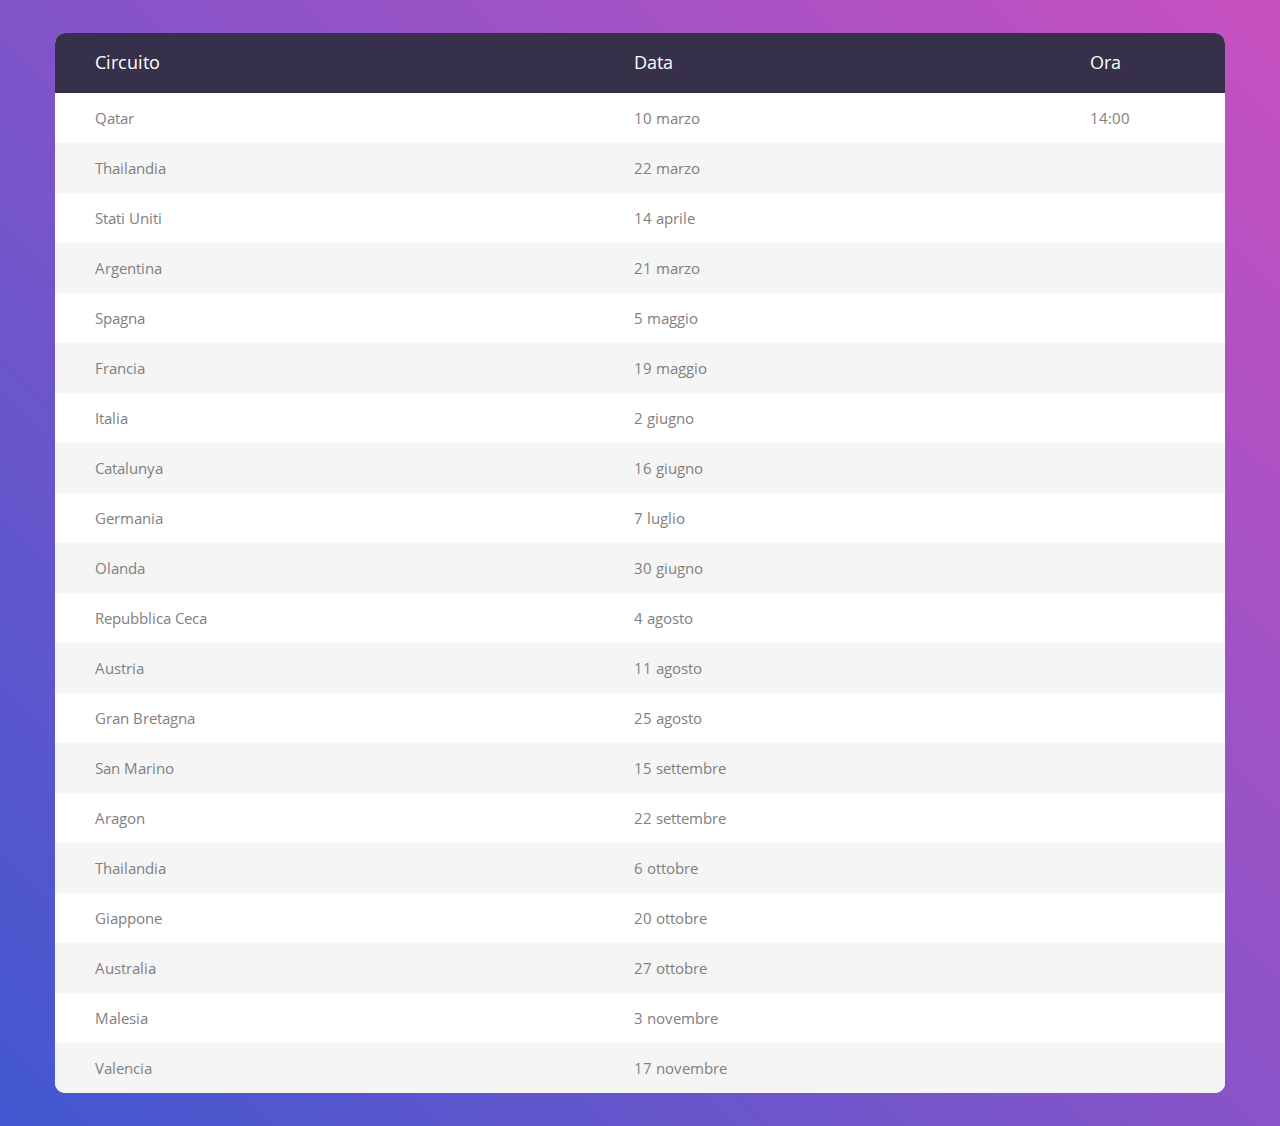
<file: therealmotogp website/tabella_responsive/index.html>
<!DOCTYPE html>
<html lang="it">
<head>
	<title>Therealmotogp || Calendario</title>
	<meta charset="UTF-8">
	<meta name="viewport" content="width=device-width, initial-scale=1">
<!--===============================================================================================-->
	<link rel="stylesheet" type="text/css" href="vendor/bootstrap/css/bootstrap.min.css">
<!--===============================================================================================-->
	<link rel="stylesheet" type="text/css" href="fonts/font-awesome-4.7.0/css/font-awesome.min.css">
<!--===============================================================================================-->
	<link rel="stylesheet" type="text/css" href="vendor/animate/animate.css">
<!--===============================================================================================-->
	<link rel="stylesheet" type="text/css" href="vendor/select2/select2.min.css">
<!--===============================================================================================-->
	<link rel="stylesheet" type="text/css" href="vendor/perfect-scrollbar/perfect-scrollbar.css">
<!--===============================================================================================-->
	<link rel="stylesheet" type="text/css" href="css/util.css">
	<link rel="stylesheet" type="text/css" href="css/main.css">
<!--===============================================================================================-->


<link rel="stylesheet" href="https://www.w3schools.com/w3css/4/w3.css">
<link rel="stylesheet" href="https://www.w3schools.com/lib/w3-theme-black.css">
<link rel="stylesheet" href="https://fonts.googleapis.com/css?family=Roboto">
<link rel="stylesheet" href="https://cdnjs.cloudflare.com/ajax/libs/font-awesome/4.7.0/css/font-awesome.min.css">

</head>
<body>


	<div class="limiter">

		<div class="container-table100">
			<div class="wrap-table100">
				<div class="table100">
					<table>
						<thead>
							<tr class="table100-head">
								<th class="column1">Circuito</th>
								<th class="column2">Data</th>
								<th class="column3">Ora</th>

							</tr>
						</thead>
						<tbody>
								<tr>
									<td class="column1">Qatar</td>
									<td class="column2">10 marzo</td>
									<td class="column3"> <time>14:00</time> </td>
								</tr>
								<tr>
									<td class="column1">Thailandia</td>
									<td class="column2">22 marzo</td>
									<td class="column3"> <time></time> </td>
								</tr>
								<tr>
									<td class="column1">Stati Uniti	</td>
									<td class="column2">14 aprile</td>
									<td class="column3"> <time></time> </td>
								</tr>
								<tr>
									<td class="column1">Argentina</td>
									<td class="column2">21 marzo</td>
									<td class="column3"> <time></time> </td>
								</tr>

								<tr>
									<td class="column1">Spagna</td>
									<td class="column2">5 maggio</td>
									<td class="column3"> <time></time> </td>
								</tr>
								<tr>
									<td class="column1">Francia</td>
									<td class="column2">19 maggio</td>
									<td class="column3"> <time></time> </td>
								</tr>
								<tr>
									<td class="column1">Italia</td>
									<td class="column2">2 giugno</td>
									<td class="column3"> <time></time> </td>
								</tr>
								<tr>
									<td class="column1">Catalunya</td>
									<td class="column2">16 giugno</td>
									<td class="column3"> <time></time> </td>
								</tr>
								<tr>
									<td class="column1">Germania</td>
									<td class="column2">7 luglio</td>
									<td class="column3"> <time></time> </td>
								</tr>
								<tr>
									<td class="column1">Olanda</td>
									<td class="column2">30 giugno</td>
									<td class="column3"> <time></time> </td>
								</tr>
								<tr>
									<td class="column1">Repubblica Ceca</td>
									<td class="column2">4 agosto</td>
									<td class="column3"> <time></time> </td>
								<tr>
									<td class="column1">Austria</td>
									<td class="column2">11 agosto</td>
									<td class="column3"> <time></time> </td>
								</tr>
								<tr>
									<td class="column1">Gran Bretagna</td>
									<td class="column2">25 agosto</td>
									<td class="column3"> <time></time> </td>
								</tr>
								<tr>
									<td class="column1">San Marino</td>
									<td class="column2">15 settembre</td>
									<td class="column3"> <time></time> </td>
								</tr>
								<tr>
									<td class="column1">Aragon</td>
									<td class="column2">22 settembre</td>
									<td class="column3"> <time></time> </td>
								</tr>
								<tr>
									<td class="column1">Thailandia</td>
									<td class="column2">6 ottobre</td>
									<td class="column3"> <time></time> </td>
								</tr>
								<tr>
									<td class="column1">Giappone</td>
									<td class="column2">20 ottobre</td>
									<td class="column3"> <time></time> </td>
								</tr>
								<tr>
									<td class="column1">Australia</td>
									<td class="column2">27 ottobre</td>
									<td class="column3"> <time></time> </td>
								</tr>
								<tr>
									<td class="column1">Malesia</td>
									<td class="column2">3 novembre</td>
									<td class="column3"> <time></time> </td>
								<tr>
									<td class="column1">Valencia</td>
									<td class="column2">17 novembre</td>
									<td class="column3"> <time></time> </td>
								</tr>
						</tbody>
					</table>
				</div>
			</div>
		</div>
	</div>




<!--===============================================================================================-->
	<script src="vendor/jquery/jquery-3.2.1.min.js"></script>
<!--===============================================================================================-->
	<script src="vendor/bootstrap/js/popper.js"></script>
	<script src="vendor/bootstrap/js/bootstrap.min.js"></script>
<!--===============================================================================================-->
	<script src="vendor/select2/select2.min.js"></script>
<!--===============================================================================================-->
	<script src="js/main.js"></script>




</body>
</html>
</file>
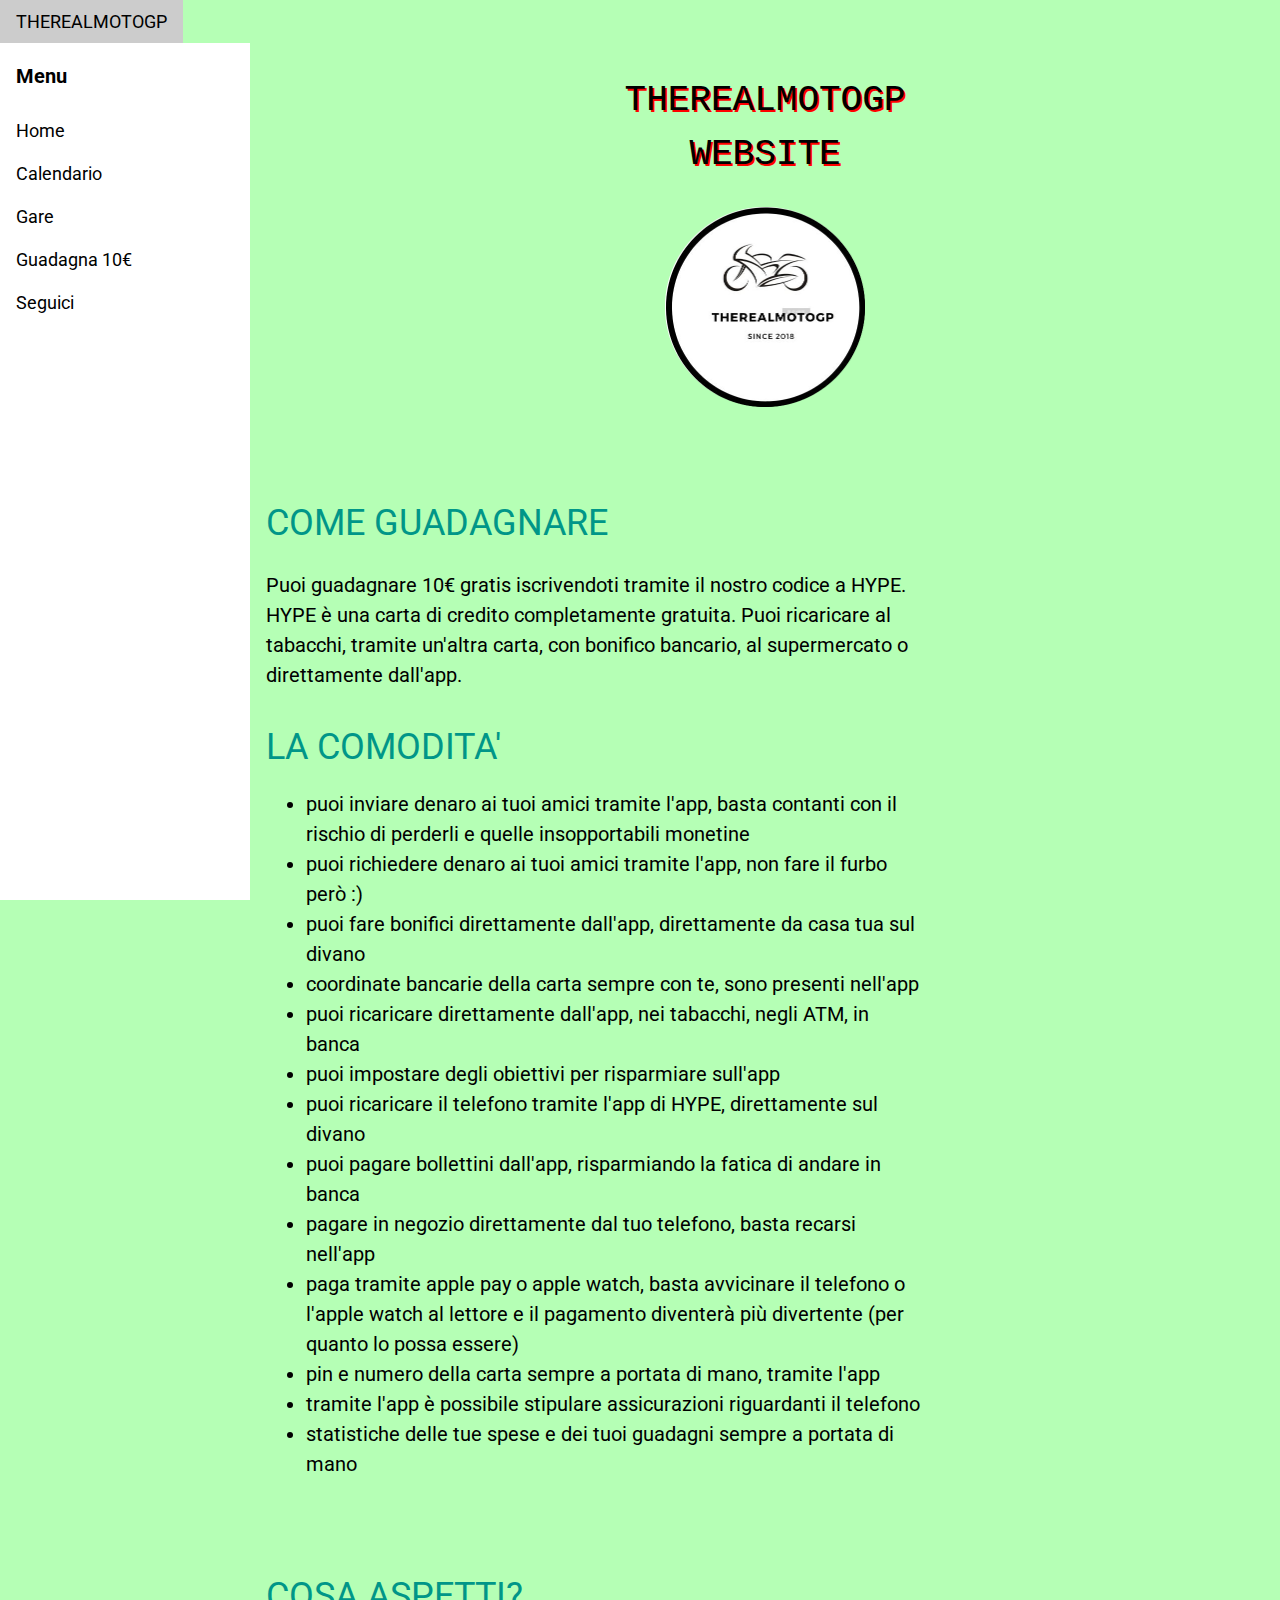
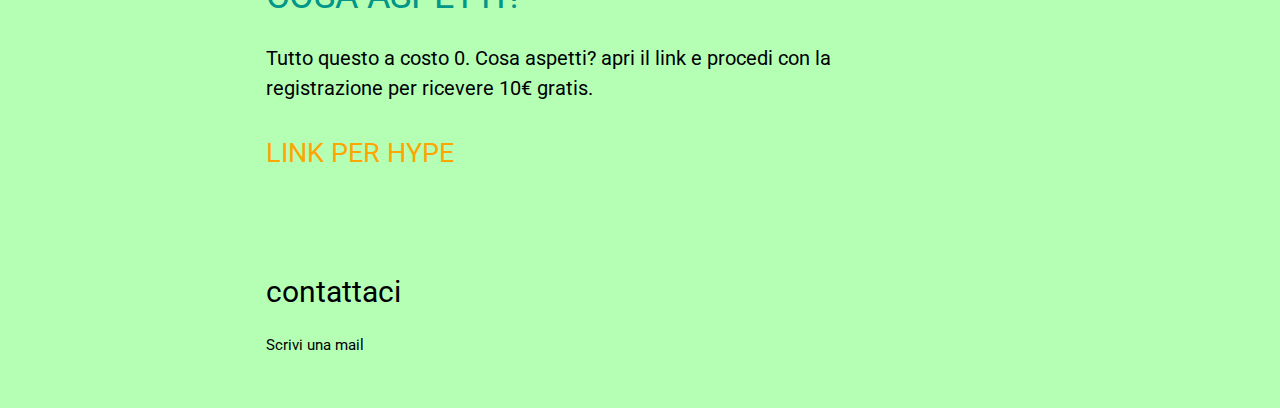
<file: therealmotogp website/guadagna.html>
<!DOCTYPE html>
<html lang="it">
<title>Therealmotogp || Guadagna</title>
<meta charset="UTF-8">
<meta name="viewport" content="width=device-width, initial-scale=1">
<link rel="stylesheet" href="https://www.w3schools.com/w3css/4/w3.css">
<link rel="stylesheet" href="https://www.w3schools.com/lib/w3-theme-black.css">
<link rel="stylesheet" href="https://fonts.googleapis.com/css?family=Roboto">
<link rel="stylesheet" href="https://cdnjs.cloudflare.com/ajax/libs/font-awesome/4.7.0/css/font-awesome.min.css">
<link rel="stylesheet" href="./stylesheet.css" type="text/css">
<style>
html,body,h1,h2,h3,h4,h5,h6 {font-family: "Roboto", sans-serif;}
.w3-sidebar {
  z-index: 3;
  width: 250px;
  top: 43px;
  bottom: 0;
  height: inherit;
}
</style>
<body>

<!-- Navbar -->
<div class="w3-top">
  <div class="w3-bar w3-theme w3-top w3-left-align w3-large">
    <a class="w3-bar-item w3-button w3-right w3-hide-large w3-hover-white w3-large w3-theme-l1" href="javascript:void(0)" onclick="w3_open()"><i class="fa fa-bars"></i></a>
    <a href="./index.html" class="w3-bar-item w3-button w3-theme-l1">THEREALMOTOGP</a>
  </div>
</div>

<!-- Sidebar -->
<nav class="w3-sidebar w3-bar-block w3-collapse w3-large w3-theme-l5 w3-animate-left" id="mySidebar">
  <a href="javascript:void(0)" onclick="w3_close()" class="w3-right w3-xlarge w3-padding-large w3-hover-black w3-hide-large" title="Close Menu">
    <i class="fa fa-remove"></i>
  </a>
  <h4 class="w3-bar-item"><b>Menu</b></h4>
  <a class="w3-bar-item w3-button w3-hover-black" href="./index.html">Home</a>
  <a class="w3-bar-item w3-button w3-hover-black" href="./tabella_responsive/index.html" target="_blank">Calendario</a>
  <a class="w3-bar-item w3-button w3-hover-black" href="./gare.html">Gare</a>
  <a class="w3-bar-item w3-button w3-hover-black" href="./guadagna.html">Guadagna 10€</a>
  <div class="dropdown">
      <a class="w3-bar-item w3-button w3-hover-black" href="#">Seguici</a>
      <div class="dropdown-content">
        <a class="w3-bar-item w3-button w3-hover-black" href="https://www.instagram.com/therealmotogp/" target="_blank">Instagram</a>
        <a class="w3-bar-item w3-button w3-hover-black" href="https://www.facebook.com/therealmotogp/" target="_blank">Facebook</a>
      </div>
  </div>
</nav>

<!-- Overlay effect when opening sidebar on small screens -->
<div class="w3-overlay w3-hide-large" onclick="w3_close()" style="cursor:pointer" title="close side menu" id="myOverlay"></div>

<!-- Main content: shift it to the right by 250 pixels when the sidebar is visible -->
<div class="w3-main" style="margin-left:250px">

  <div class="w3-row w3-padding-64">
    <div>
      <h1 class="titolo">THEREALMOTOGP <br/>WEBSITE</h1>
    </div>
    <div class="logo">
      <figure>
          <img class="logo" src="./foto/logo.png">
      </figure>
    </div>
  </div>

  <div class="w3-row">
    <div class="w3-twothird w3-container">
      <h1 class="w3-text-teal">COME GUADAGNARE</h1>
      <p class="guadagna">Puoi guadagnare 10€ gratis iscrivendoti tramite il nostro codice a HYPE.
        HYPE è una carta di credito completamente gratuita. Puoi ricaricare al tabacchi,
        tramite un'altra carta, con bonifico bancario, al supermercato o
        direttamente dall'app. </p>
    </div>
  </div>




  <div class="w3-row">
    <div class="w3-twothird w3-container">
      <h1 class="w3-text-teal">LA COMODITA'</h1>
      <p> <ul>
              <li>puoi inviare denaro ai tuoi amici tramite l'app, basta contanti con il rischio di perderli e quelle insopportabili monetine</li>
              <li>puoi richiedere denaro ai tuoi amici tramite l'app, non fare il furbo però :)</li>
              <li>puoi fare bonifici direttamente dall'app, direttamente da casa tua sul divano</li>
              <li>coordinate bancarie della carta sempre con te, sono presenti nell'app</li>
              <li>puoi ricaricare direttamente dall'app, nei tabacchi, negli ATM, in banca</li>
              <li>puoi impostare degli obiettivi per risparmiare sull'app</li>
              <li>puoi ricaricare il telefono tramite l'app di HYPE, direttamente sul divano</li>
              <li>puoi pagare bollettini dall'app, risparmiando la fatica di andare in banca</li>
              <li>pagare in negozio direttamente dal tuo telefono, basta recarsi nell'app</li>
              <li>paga tramite apple pay o apple watch, basta avvicinare il telefono o l'apple watch al lettore e il pagamento diventerà più divertente (per quanto lo possa essere)</li>
              <li>pin e numero della carta sempre a portata di mano, tramite l'app</li>
              <li>tramite l'app è possibile stipulare assicurazioni riguardanti il telefono</li>
              <li>statistiche delle tue spese e dei tuoi guadagni sempre a portata di mano</li>
          </ul></p>
    </div>

  </div>

  <div class="w3-row w3-padding-64">
    <div class="w3-twothird w3-container">
      <h1 class="w3-text-teal">COSA ASPETTI?</h1>
      <p class="guadagna">Tutto questo a costo 0. Cosa aspetti? apri il link e procedi con la registrazione per ricevere 10€ gratis.<br/><br/>

        <a class="link_hype" href="https://www.hype.it/invite/387265754d6e35557746493d">LINK PER HYPE</a>

      </p>
    </div>

  </div>

  <!-- Pagination -->


  <footer id="myFooter">
    <div class="w3-container w3-theme-l2 w3-padding-32">
      <h4 class="contattaci_footer">contattaci</h4>
      <a class="mail_footer" href="mailto:therealmotogp.official@gmail.com">Scrivi una mail</a>

    </div>


  </footer>

<!-- END MAIN -->
</div>

<script>
// Get the Sidebar
var mySidebar = document.getElementById("mySidebar");

// Get the DIV with overlay effect
var overlayBg = document.getElementById("myOverlay");

// Toggle between showing and hiding the sidebar, and add overlay effect
function w3_open() {
  if (mySidebar.style.display === 'block') {
    mySidebar.style.display = 'none';
    overlayBg.style.display = "none";
  } else {
    mySidebar.style.display = 'block';
    overlayBg.style.display = "block";
  }
}

// Close the sidebar with the close button
function w3_close() {
  mySidebar.style.display = "none";
  overlayBg.style.display = "none";
}
</script>

</body>
</html>
</file>
<file: therealmotogp website/tabella_responsive/vendor/perfect-scrollbar/perfect-scrollbar.css>
/*
 * Container style
 */
.ps {
  overflow: hidden !important;
  overflow-anchor: none;
  -ms-overflow-style: none;
  touch-action: auto;
  -ms-touch-action: auto;
}

/*
 * Scrollbar rail styles
 */
.ps__rail-x {
  display: none;
  opacity: 0;
  transition: background-color .2s linear, opacity .2s linear;
  -webkit-transition: background-color .2s linear, opacity .2s linear;
  height: 15px;
  /* there must be 'bottom' or 'top' for ps__rail-x */
  bottom: 0px;
  /* please don't change 'position' */
  position: absolute;
}

.ps__rail-y {
  display: none;
  opacity: 0;
  transition: background-color .2s linear, opacity .2s linear;
  -webkit-transition: background-color .2s linear, opacity .2s linear;
  width: 15px;
  /* there must be 'right' or 'left' for ps__rail-y */
  right: 0;
  /* please don't change 'position' */
  position: absolute;
}

.ps--active-x > .ps__rail-x,
.ps--active-y > .ps__rail-y {
  display: block;
  background-color: transparent;
}

.ps:hover > .ps__rail-x,
.ps:hover > .ps__rail-y,
.ps--focus > .ps__rail-x,
.ps--focus > .ps__rail-y,
.ps--scrolling-x > .ps__rail-x,
.ps--scrolling-y > .ps__rail-y {
  opacity: 0.6;
}

.ps__rail-x:hover,
.ps__rail-y:hover,
.ps__rail-x:focus,
.ps__rail-y:focus {
  background-color: #eee;
  opacity: 0.9;
}

/*
 * Scrollbar thumb styles
 */
.ps__thumb-x {
  background-color: #aaa;
  border-radius: 6px;
  transition: background-color .2s linear, height .2s ease-in-out;
  -webkit-transition: background-color .2s linear, height .2s ease-in-out;
  height: 6px;
  /* there must be 'bottom' for ps__thumb-x */
  bottom: 2px;
  /* please don't change 'position' */
  position: absolute;
}

.ps__thumb-y {
  background-color: #aaa;
  border-radius: 6px;
  transition: background-color .2s linear, width .2s ease-in-out;
  -webkit-transition: background-color .2s linear, width .2s ease-in-out;
  width: 6px;
  /* there must be 'right' for ps__thumb-y */
  right: 2px;
  /* please don't change 'position' */
  position: absolute;
}

.ps__rail-x:hover > .ps__thumb-x,
.ps__rail-x:focus > .ps__thumb-x {
  background-color: #999;
  height: 11px;
}

.ps__rail-y:hover > .ps__thumb-y,
.ps__rail-y:focus > .ps__thumb-y {
  background-color: #999;
  width: 11px;
}

/* MS supports */
@supports (-ms-overflow-style: none) {
  .ps {
    overflow: auto !important;
  }
}

@media screen and (-ms-high-contrast: active), (-ms-high-contrast: none) {
  .ps {
    overflow: auto !important;
  }
}
</file>
<file: therealmotogp website/tabella_responsive/css/util.css>
/*[ FONT SIZE ]
///////////////////////////////////////////////////////////
*/
.fs-1 {font-size: 1px;}
.fs-2 {font-size: 2px;}
.fs-3 {font-size: 3px;}
.fs-4 {font-size: 4px;}
.fs-5 {font-size: 5px;}
.fs-6 {font-size: 6px;}
.fs-7 {font-size: 7px;}
.fs-8 {font-size: 8px;}
.fs-9 {font-size: 9px;}
.fs-10 {font-size: 10px;}
.fs-11 {font-size: 11px;}
.fs-12 {font-size: 12px;}
.fs-13 {font-size: 13px;}
.fs-14 {font-size: 14px;}
.fs-15 {font-size: 15px;}
.fs-16 {font-size: 16px;}
.fs-17 {font-size: 17px;}
.fs-18 {font-size: 18px;}
.fs-19 {font-size: 19px;}
.fs-20 {font-size: 20px;}
.fs-21 {font-size: 21px;}
.fs-22 {font-size: 22px;}
.fs-23 {font-size: 23px;}
.fs-24 {font-size: 24px;}
.fs-25 {font-size: 25px;}
.fs-26 {font-size: 26px;}
.fs-27 {font-size: 27px;}
.fs-28 {font-size: 28px;}
.fs-29 {font-size: 29px;}
.fs-30 {font-size: 30px;}
.fs-31 {font-size: 31px;}
.fs-32 {font-size: 32px;}
.fs-33 {font-size: 33px;}
.fs-34 {font-size: 34px;}
.fs-35 {font-size: 35px;}
.fs-36 {font-size: 36px;}
.fs-37 {font-size: 37px;}
.fs-38 {font-size: 38px;}
.fs-39 {font-size: 39px;}
.fs-40 {font-size: 40px;}
.fs-41 {font-size: 41px;}
.fs-42 {font-size: 42px;}
.fs-43 {font-size: 43px;}
.fs-44 {font-size: 44px;}
.fs-45 {font-size: 45px;}
.fs-46 {font-size: 46px;}
.fs-47 {font-size: 47px;}
.fs-48 {font-size: 48px;}
.fs-49 {font-size: 49px;}
.fs-50 {font-size: 50px;}
.fs-51 {font-size: 51px;}
.fs-52 {font-size: 52px;}
.fs-53 {font-size: 53px;}
.fs-54 {font-size: 54px;}
.fs-55 {font-size: 55px;}
.fs-56 {font-size: 56px;}
.fs-57 {font-size: 57px;}
.fs-58 {font-size: 58px;}
.fs-59 {font-size: 59px;}
.fs-60 {font-size: 60px;}
.fs-61 {font-size: 61px;}
.fs-62 {font-size: 62px;}
.fs-63 {font-size: 63px;}
.fs-64 {font-size: 64px;}
.fs-65 {font-size: 65px;}
.fs-66 {font-size: 66px;}
.fs-67 {font-size: 67px;}
.fs-68 {font-size: 68px;}
.fs-69 {font-size: 69px;}
.fs-70 {font-size: 70px;}
.fs-71 {font-size: 71px;}
.fs-72 {font-size: 72px;}
.fs-73 {font-size: 73px;}
.fs-74 {font-size: 74px;}
.fs-75 {font-size: 75px;}
.fs-76 {font-size: 76px;}
.fs-77 {font-size: 77px;}
.fs-78 {font-size: 78px;}
.fs-79 {font-size: 79px;}
.fs-80 {font-size: 80px;}
.fs-81 {font-size: 81px;}
.fs-82 {font-size: 82px;}
.fs-83 {font-size: 83px;}
.fs-84 {font-size: 84px;}
.fs-85 {font-size: 85px;}
.fs-86 {font-size: 86px;}
.fs-87 {font-size: 87px;}
.fs-88 {font-size: 88px;}
.fs-89 {font-size: 89px;}
.fs-90 {font-size: 90px;}
.fs-91 {font-size: 91px;}
.fs-92 {font-size: 92px;}
.fs-93 {font-size: 93px;}
.fs-94 {font-size: 94px;}
.fs-95 {font-size: 95px;}
.fs-96 {font-size: 96px;}
.fs-97 {font-size: 97px;}
.fs-98 {font-size: 98px;}
.fs-99 {font-size: 99px;}
.fs-100 {font-size: 100px;}
.fs-101 {font-size: 101px;}
.fs-102 {font-size: 102px;}
.fs-103 {font-size: 103px;}
.fs-104 {font-size: 104px;}
.fs-105 {font-size: 105px;}
.fs-106 {font-size: 106px;}
.fs-107 {font-size: 107px;}
.fs-108 {font-size: 108px;}
.fs-109 {font-size: 109px;}
.fs-110 {font-size: 110px;}
.fs-111 {font-size: 111px;}
.fs-112 {font-size: 112px;}
.fs-113 {font-size: 113px;}
.fs-114 {font-size: 114px;}
.fs-115 {font-size: 115px;}
.fs-116 {font-size: 116px;}
.fs-117 {font-size: 117px;}
.fs-118 {font-size: 118px;}
.fs-119 {font-size: 119px;}
.fs-120 {font-size: 120px;}
.fs-121 {font-size: 121px;}
.fs-122 {font-size: 122px;}
.fs-123 {font-size: 123px;}
.fs-124 {font-size: 124px;}
.fs-125 {font-size: 125px;}
.fs-126 {font-size: 126px;}
.fs-127 {font-size: 127px;}
.fs-128 {font-size: 128px;}
.fs-129 {font-size: 129px;}
.fs-130 {font-size: 130px;}
.fs-131 {font-size: 131px;}
.fs-132 {font-size: 132px;}
.fs-133 {font-size: 133px;}
.fs-134 {font-size: 134px;}
.fs-135 {font-size: 135px;}
.fs-136 {font-size: 136px;}
.fs-137 {font-size: 137px;}
.fs-138 {font-size: 138px;}
.fs-139 {font-size: 139px;}
.fs-140 {font-size: 140px;}
.fs-141 {font-size: 141px;}
.fs-142 {font-size: 142px;}
.fs-143 {font-size: 143px;}
.fs-144 {font-size: 144px;}
.fs-145 {font-size: 145px;}
.fs-146 {font-size: 146px;}
.fs-147 {font-size: 147px;}
.fs-148 {font-size: 148px;}
.fs-149 {font-size: 149px;}
.fs-150 {font-size: 150px;}
.fs-151 {font-size: 151px;}
.fs-152 {font-size: 152px;}
.fs-153 {font-size: 153px;}
.fs-154 {font-size: 154px;}
.fs-155 {font-size: 155px;}
.fs-156 {font-size: 156px;}
.fs-157 {font-size: 157px;}
.fs-158 {font-size: 158px;}
.fs-159 {font-size: 159px;}
.fs-160 {font-size: 160px;}
.fs-161 {font-size: 161px;}
.fs-162 {font-size: 162px;}
.fs-163 {font-size: 163px;}
.fs-164 {font-size: 164px;}
.fs-165 {font-size: 165px;}
.fs-166 {font-size: 166px;}
.fs-167 {font-size: 167px;}
.fs-168 {font-size: 168px;}
.fs-169 {font-size: 169px;}
.fs-170 {font-size: 170px;}
.fs-171 {font-size: 171px;}
.fs-172 {font-size: 172px;}
.fs-173 {font-size: 173px;}
.fs-174 {font-size: 174px;}
.fs-175 {font-size: 175px;}
.fs-176 {font-size: 176px;}
.fs-177 {font-size: 177px;}
.fs-178 {font-size: 178px;}
.fs-179 {font-size: 179px;}
.fs-180 {font-size: 180px;}
.fs-181 {font-size: 181px;}
.fs-182 {font-size: 182px;}
.fs-183 {font-size: 183px;}
.fs-184 {font-size: 184px;}
.fs-185 {font-size: 185px;}
.fs-186 {font-size: 186px;}
.fs-187 {font-size: 187px;}
.fs-188 {font-size: 188px;}
.fs-189 {font-size: 189px;}
.fs-190 {font-size: 190px;}
.fs-191 {font-size: 191px;}
.fs-192 {font-size: 192px;}
.fs-193 {font-size: 193px;}
.fs-194 {font-size: 194px;}
.fs-195 {font-size: 195px;}
.fs-196 {font-size: 196px;}
.fs-197 {font-size: 197px;}
.fs-198 {font-size: 198px;}
.fs-199 {font-size: 199px;}
.fs-200 {font-size: 200px;}

/*[ PADDING ]
///////////////////////////////////////////////////////////
*/
.p-t-0 {padding-top: 0px;}
.p-t-1 {padding-top: 1px;}
.p-t-2 {padding-top: 2px;}
.p-t-3 {padding-top: 3px;}
.p-t-4 {padding-top: 4px;}
.p-t-5 {padding-top: 5px;}
.p-t-6 {padding-top: 6px;}
.p-t-7 {padding-top: 7px;}
.p-t-8 {padding-top: 8px;}
.p-t-9 {padding-top: 9px;}
.p-t-10 {padding-top: 10px;}
.p-t-11 {padding-top: 11px;}
.p-t-12 {padding-top: 12px;}
.p-t-13 {padding-top: 13px;}
.p-t-14 {padding-top: 14px;}
.p-t-15 {padding-top: 15px;}
.p-t-16 {padding-top: 16px;}
.p-t-17 {padding-top: 17px;}
.p-t-18 {padding-top: 18px;}
.p-t-19 {padding-top: 19px;}
.p-t-20 {padding-top: 20px;}
.p-t-21 {padding-top: 21px;}
.p-t-22 {padding-top: 22px;}
.p-t-23 {padding-top: 23px;}
.p-t-24 {padding-top: 24px;}
.p-t-25 {padding-top: 25px;}
.p-t-26 {padding-top: 26px;}
.p-t-27 {padding-top: 27px;}
.p-t-28 {padding-top: 28px;}
.p-t-29 {padding-top: 29px;}
.p-t-30 {padding-top: 30px;}
.p-t-31 {padding-top: 31px;}
.p-t-32 {padding-top: 32px;}
.p-t-33 {padding-top: 33px;}
.p-t-34 {padding-top: 34px;}
.p-t-35 {padding-top: 35px;}
.p-t-36 {padding-top: 36px;}
.p-t-37 {padding-top: 37px;}
.p-t-38 {padding-top: 38px;}
.p-t-39 {padding-top: 39px;}
.p-t-40 {padding-top: 40px;}
.p-t-41 {padding-top: 41px;}
.p-t-42 {padding-top: 42px;}
.p-t-43 {padding-top: 43px;}
.p-t-44 {padding-top: 44px;}
.p-t-45 {padding-top: 45px;}
.p-t-46 {padding-top: 46px;}
.p-t-47 {padding-top: 47px;}
.p-t-48 {padding-top: 48px;}
.p-t-49 {padding-top: 49px;}
.p-t-50 {padding-top: 50px;}
.p-t-51 {padding-top: 51px;}
.p-t-52 {padding-top: 52px;}
.p-t-53 {padding-top: 53px;}
.p-t-54 {padding-top: 54px;}
.p-t-55 {padding-top: 55px;}
.p-t-56 {padding-top: 56px;}
.p-t-57 {padding-top: 57px;}
.p-t-58 {padding-top: 58px;}
.p-t-59 {padding-top: 59px;}
.p-t-60 {padding-top: 60px;}
.p-t-61 {padding-top: 61px;}
.p-t-62 {padding-top: 62px;}
.p-t-63 {padding-top: 63px;}
.p-t-64 {padding-top: 64px;}
.p-t-65 {padding-top: 65px;}
.p-t-66 {padding-top: 66px;}
.p-t-67 {padding-top: 67px;}
.p-t-68 {padding-top: 68px;}
.p-t-69 {padding-top: 69px;}
.p-t-70 {padding-top: 70px;}
.p-t-71 {padding-top: 71px;}
.p-t-72 {padding-top: 72px;}
.p-t-73 {padding-top: 73px;}
.p-t-74 {padding-top: 74px;}
.p-t-75 {padding-top: 75px;}
.p-t-76 {padding-top: 76px;}
.p-t-77 {padding-top: 77px;}
.p-t-78 {padding-top: 78px;}
.p-t-79 {padding-top: 79px;}
.p-t-80 {padding-top: 80px;}
.p-t-81 {padding-top: 81px;}
.p-t-82 {padding-top: 82px;}
.p-t-83 {padding-top: 83px;}
.p-t-84 {padding-top: 84px;}
.p-t-85 {padding-top: 85px;}
.p-t-86 {padding-top: 86px;}
.p-t-87 {padding-top: 87px;}
.p-t-88 {padding-top: 88px;}
.p-t-89 {padding-top: 89px;}
.p-t-90 {padding-top: 90px;}
.p-t-91 {padding-top: 91px;}
.p-t-92 {padding-top: 92px;}
.p-t-93 {padding-top: 93px;}
.p-t-94 {padding-top: 94px;}
.p-t-95 {padding-top: 95px;}
.p-t-96 {padding-top: 96px;}
.p-t-97 {padding-top: 97px;}
.p-t-98 {padding-top: 98px;}
.p-t-99 {padding-top: 99px;}
.p-t-100 {padding-top: 100px;}
.p-t-101 {padding-top: 101px;}
.p-t-102 {padding-top: 102px;}
.p-t-103 {padding-top: 103px;}
.p-t-104 {padding-top: 104px;}
.p-t-105 {padding-top: 105px;}
.p-t-106 {padding-top: 106px;}
.p-t-107 {padding-top: 107px;}
.p-t-108 {padding-top: 108px;}
.p-t-109 {padding-top: 109px;}
.p-t-110 {padding-top: 110px;}
.p-t-111 {padding-top: 111px;}
.p-t-112 {padding-top: 112px;}
.p-t-113 {padding-top: 113px;}
.p-t-114 {padding-top: 114px;}
.p-t-115 {padding-top: 115px;}
.p-t-116 {padding-top: 116px;}
.p-t-117 {padding-top: 117px;}
.p-t-118 {padding-top: 118px;}
.p-t-119 {padding-top: 119px;}
.p-t-120 {padding-top: 120px;}
.p-t-121 {padding-top: 121px;}
.p-t-122 {padding-top: 122px;}
.p-t-123 {padding-top: 123px;}
.p-t-124 {padding-top: 124px;}
.p-t-125 {padding-top: 125px;}
.p-t-126 {padding-top: 126px;}
.p-t-127 {padding-top: 127px;}
.p-t-128 {padding-top: 128px;}
.p-t-129 {padding-top: 129px;}
.p-t-130 {padding-top: 130px;}
.p-t-131 {padding-top: 131px;}
.p-t-132 {padding-top: 132px;}
.p-t-133 {padding-top: 133px;}
.p-t-134 {padding-top: 134px;}
.p-t-135 {padding-top: 135px;}
.p-t-136 {padding-top: 136px;}
.p-t-137 {padding-top: 137px;}
.p-t-138 {padding-top: 138px;}
.p-t-139 {padding-top: 139px;}
.p-t-140 {padding-top: 140px;}
.p-t-141 {padding-top: 141px;}
.p-t-142 {padding-top: 142px;}
.p-t-143 {padding-top: 143px;}
.p-t-144 {padding-top: 144px;}
.p-t-145 {padding-top: 145px;}
.p-t-146 {padding-top: 146px;}
.p-t-147 {padding-top: 147px;}
.p-t-148 {padding-top: 148px;}
.p-t-149 {padding-top: 149px;}
.p-t-150 {padding-top: 150px;}
.p-t-151 {padding-top: 151px;}
.p-t-152 {padding-top: 152px;}
.p-t-153 {padding-top: 153px;}
.p-t-154 {padding-top: 154px;}
.p-t-155 {padding-top: 155px;}
.p-t-156 {padding-top: 156px;}
.p-t-157 {padding-top: 157px;}
.p-t-158 {padding-top: 158px;}
.p-t-159 {padding-top: 159px;}
.p-t-160 {padding-top: 160px;}
.p-t-161 {padding-top: 161px;}
.p-t-162 {padding-top: 162px;}
.p-t-163 {padding-top: 163px;}
.p-t-164 {padding-top: 164px;}
.p-t-165 {padding-top: 165px;}
.p-t-166 {padding-top: 166px;}
.p-t-167 {padding-top: 167px;}
.p-t-168 {padding-top: 168px;}
.p-t-169 {padding-top: 169px;}
.p-t-170 {padding-top: 170px;}
.p-t-171 {padding-top: 171px;}
.p-t-172 {padding-top: 172px;}
.p-t-173 {padding-top: 173px;}
.p-t-174 {padding-top: 174px;}
.p-t-175 {padding-top: 175px;}
.p-t-176 {padding-top: 176px;}
.p-t-177 {padding-top: 177px;}
.p-t-178 {padding-top: 178px;}
.p-t-179 {padding-top: 179px;}
.p-t-180 {padding-top: 180px;}
.p-t-181 {padding-top: 181px;}
.p-t-182 {padding-top: 182px;}
.p-t-183 {padding-top: 183px;}
.p-t-184 {padding-top: 184px;}
.p-t-185 {padding-top: 185px;}
.p-t-186 {padding-top: 186px;}
.p-t-187 {padding-top: 187px;}
.p-t-188 {padding-top: 188px;}
.p-t-189 {padding-top: 189px;}
.p-t-190 {padding-top: 190px;}
.p-t-191 {padding-top: 191px;}
.p-t-192 {padding-top: 192px;}
.p-t-193 {padding-top: 193px;}
.p-t-194 {padding-top: 194px;}
.p-t-195 {padding-top: 195px;}
.p-t-196 {padding-top: 196px;}
.p-t-197 {padding-top: 197px;}
.p-t-198 {padding-top: 198px;}
.p-t-199 {padding-top: 199px;}
.p-t-200 {padding-top: 200px;}
.p-t-201 {padding-top: 201px;}
.p-t-202 {padding-top: 202px;}
.p-t-203 {padding-top: 203px;}
.p-t-204 {padding-top: 204px;}
.p-t-205 {padding-top: 205px;}
.p-t-206 {padding-top: 206px;}
.p-t-207 {padding-top: 207px;}
.p-t-208 {padding-top: 208px;}
.p-t-209 {padding-top: 209px;}
.p-t-210 {padding-top: 210px;}
.p-t-211 {padding-top: 211px;}
.p-t-212 {padding-top: 212px;}
.p-t-213 {padding-top: 213px;}
.p-t-214 {padding-top: 214px;}
.p-t-215 {padding-top: 215px;}
.p-t-216 {padding-top: 216px;}
.p-t-217 {padding-top: 217px;}
.p-t-218 {padding-top: 218px;}
.p-t-219 {padding-top: 219px;}
.p-t-220 {padding-top: 220px;}
.p-t-221 {padding-top: 221px;}
.p-t-222 {padding-top: 222px;}
.p-t-223 {padding-top: 223px;}
.p-t-224 {padding-top: 224px;}
.p-t-225 {padding-top: 225px;}
.p-t-226 {padding-top: 226px;}
.p-t-227 {padding-top: 227px;}
.p-t-228 {padding-top: 228px;}
.p-t-229 {padding-top: 229px;}
.p-t-230 {padding-top: 230px;}
.p-t-231 {padding-top: 231px;}
.p-t-232 {padding-top: 232px;}
.p-t-233 {padding-top: 233px;}
.p-t-234 {padding-top: 234px;}
.p-t-235 {padding-top: 235px;}
.p-t-236 {padding-top: 236px;}
.p-t-237 {padding-top: 237px;}
.p-t-238 {padding-top: 238px;}
.p-t-239 {padding-top: 239px;}
.p-t-240 {padding-top: 240px;}
.p-t-241 {padding-top: 241px;}
.p-t-242 {padding-top: 242px;}
.p-t-243 {padding-top: 243px;}
.p-t-244 {padding-top: 244px;}
.p-t-245 {padding-top: 245px;}
.p-t-246 {padding-top: 246px;}
.p-t-247 {padding-top: 247px;}
.p-t-248 {padding-top: 248px;}
.p-t-249 {padding-top: 249px;}
.p-t-250 {padding-top: 250px;}
.p-b-0 {padding-bottom: 0px;}
.p-b-1 {padding-bottom: 1px;}
.p-b-2 {padding-bottom: 2px;}
.p-b-3 {padding-bottom: 3px;}
.p-b-4 {padding-bottom: 4px;}
.p-b-5 {padding-bottom: 5px;}
.p-b-6 {padding-bottom: 6px;}
.p-b-7 {padding-bottom: 7px;}
.p-b-8 {padding-bottom: 8px;}
.p-b-9 {padding-bottom: 9px;}
.p-b-10 {padding-bottom: 10px;}
.p-b-11 {padding-bottom: 11px;}
.p-b-12 {padding-bottom: 12px;}
.p-b-13 {padding-bottom: 13px;}
.p-b-14 {padding-bottom: 14px;}
.p-b-15 {padding-bottom: 15px;}
.p-b-16 {padding-bottom: 16px;}
.p-b-17 {padding-bottom: 17px;}
.p-b-18 {padding-bottom: 18px;}
.p-b-19 {padding-bottom: 19px;}
.p-b-20 {padding-bottom: 20px;}
.p-b-21 {padding-bottom: 21px;}
.p-b-22 {padding-bottom: 22px;}
.p-b-23 {padding-bottom: 23px;}
.p-b-24 {padding-bottom: 24px;}
.p-b-25 {padding-bottom: 25px;}
.p-b-26 {padding-bottom: 26px;}
.p-b-27 {padding-bottom: 27px;}
.p-b-28 {padding-bottom: 28px;}
.p-b-29 {padding-bottom: 29px;}
.p-b-30 {padding-bottom: 30px;}
.p-b-31 {padding-bottom: 31px;}
.p-b-32 {padding-bottom: 32px;}
.p-b-33 {padding-bottom: 33px;}
.p-b-34 {padding-bottom: 34px;}
.p-b-35 {padding-bottom: 35px;}
.p-b-36 {padding-bottom: 36px;}
.p-b-37 {padding-bottom: 37px;}
.p-b-38 {padding-bottom: 38px;}
.p-b-39 {padding-bottom: 39px;}
.p-b-40 {padding-bottom: 40px;}
.p-b-41 {padding-bottom: 41px;}
.p-b-42 {padding-bottom: 42px;}
.p-b-43 {padding-bottom: 43px;}
.p-b-44 {padding-bottom: 44px;}
.p-b-45 {padding-bottom: 45px;}
.p-b-46 {padding-bottom: 46px;}
.p-b-47 {padding-bottom: 47px;}
.p-b-48 {padding-bottom: 48px;}
.p-b-49 {padding-bottom: 49px;}
.p-b-50 {padding-bottom: 50px;}
.p-b-51 {padding-bottom: 51px;}
.p-b-52 {padding-bottom: 52px;}
.p-b-53 {padding-bottom: 53px;}
.p-b-54 {padding-bottom: 54px;}
.p-b-55 {padding-bottom: 55px;}
.p-b-56 {padding-bottom: 56px;}
.p-b-57 {padding-bottom: 57px;}
.p-b-58 {padding-bottom: 58px;}
.p-b-59 {padding-bottom: 59px;}
.p-b-60 {padding-bottom: 60px;}
.p-b-61 {padding-bottom: 61px;}
.p-b-62 {padding-bottom: 62px;}
.p-b-63 {padding-bottom: 63px;}
.p-b-64 {padding-bottom: 64px;}
.p-b-65 {padding-bottom: 65px;}
.p-b-66 {padding-bottom: 66px;}
.p-b-67 {padding-bottom: 67px;}
.p-b-68 {padding-bottom: 68px;}
.p-b-69 {padding-bottom: 69px;}
.p-b-70 {padding-bottom: 70px;}
.p-b-71 {padding-bottom: 71px;}
.p-b-72 {padding-bottom: 72px;}
.p-b-73 {padding-bottom: 73px;}
.p-b-74 {padding-bottom: 74px;}
.p-b-75 {padding-bottom: 75px;}
.p-b-76 {padding-bottom: 76px;}
.p-b-77 {padding-bottom: 77px;}
.p-b-78 {padding-bottom: 78px;}
.p-b-79 {padding-bottom: 79px;}
.p-b-80 {padding-bottom: 80px;}
.p-b-81 {padding-bottom: 81px;}
.p-b-82 {padding-bottom: 82px;}
.p-b-83 {padding-bottom: 83px;}
.p-b-84 {padding-bottom: 84px;}
.p-b-85 {padding-bottom: 85px;}
.p-b-86 {padding-bottom: 86px;}
.p-b-87 {padding-bottom: 87px;}
.p-b-88 {padding-bottom: 88px;}
.p-b-89 {padding-bottom: 89px;}
.p-b-90 {padding-bottom: 90px;}
.p-b-91 {padding-bottom: 91px;}
.p-b-92 {padding-bottom: 92px;}
.p-b-93 {padding-bottom: 93px;}
.p-b-94 {padding-bottom: 94px;}
.p-b-95 {padding-bottom: 95px;}
.p-b-96 {padding-bottom: 96px;}
.p-b-97 {padding-bottom: 97px;}
.p-b-98 {padding-bottom: 98px;}
.p-b-99 {padding-bottom: 99px;}
.p-b-100 {padding-bottom: 100px;}
.p-b-101 {padding-bottom: 101px;}
.p-b-102 {padding-bottom: 102px;}
.p-b-103 {padding-bottom: 103px;}
.p-b-104 {padding-bottom: 104px;}
.p-b-105 {padding-bottom: 105px;}
.p-b-106 {padding-bottom: 106px;}
.p-b-107 {padding-bottom: 107px;}
.p-b-108 {padding-bottom: 108px;}
.p-b-109 {padding-bottom: 109px;}
.p-b-110 {padding-bottom: 110px;}
.p-b-111 {padding-bottom: 111px;}
.p-b-112 {padding-bottom: 112px;}
.p-b-113 {padding-bottom: 113px;}
.p-b-114 {padding-bottom: 114px;}
.p-b-115 {padding-bottom: 115px;}
.p-b-116 {padding-bottom: 116px;}
.p-b-117 {padding-bottom: 117px;}
.p-b-118 {padding-bottom: 118px;}
.p-b-119 {padding-bottom: 119px;}
.p-b-120 {padding-bottom: 120px;}
.p-b-121 {padding-bottom: 121px;}
.p-b-122 {padding-bottom: 122px;}
.p-b-123 {padding-bottom: 123px;}
.p-b-124 {padding-bottom: 124px;}
.p-b-125 {padding-bottom: 125px;}
.p-b-126 {padding-bottom: 126px;}
.p-b-127 {padding-bottom: 127px;}
.p-b-128 {padding-bottom: 128px;}
.p-b-129 {padding-bottom: 129px;}
.p-b-130 {padding-bottom: 130px;}
.p-b-131 {padding-bottom: 131px;}
.p-b-132 {padding-bottom: 132px;}
.p-b-133 {padding-bottom: 133px;}
.p-b-134 {padding-bottom: 134px;}
.p-b-135 {padding-bottom: 135px;}
.p-b-136 {padding-bottom: 136px;}
.p-b-137 {padding-bottom: 137px;}
.p-b-138 {padding-bottom: 138px;}
.p-b-139 {padding-bottom: 139px;}
.p-b-140 {padding-bottom: 140px;}
.p-b-141 {padding-bottom: 141px;}
.p-b-142 {padding-bottom: 142px;}
.p-b-143 {padding-bottom: 143px;}
.p-b-144 {padding-bottom: 144px;}
.p-b-145 {padding-bottom: 145px;}
.p-b-146 {padding-bottom: 146px;}
.p-b-147 {padding-bottom: 147px;}
.p-b-148 {padding-bottom: 148px;}
.p-b-149 {padding-bottom: 149px;}
.p-b-150 {padding-bottom: 150px;}
.p-b-151 {padding-bottom: 151px;}
.p-b-152 {padding-bottom: 152px;}
.p-b-153 {padding-bottom: 153px;}
.p-b-154 {padding-bottom: 154px;}
.p-b-155 {padding-bottom: 155px;}
.p-b-156 {padding-bottom: 156px;}
.p-b-157 {padding-bottom: 157px;}
.p-b-158 {padding-bottom: 158px;}
.p-b-159 {padding-bottom: 159px;}
.p-b-160 {padding-bottom: 160px;}
.p-b-161 {padding-bottom: 161px;}
.p-b-162 {padding-bottom: 162px;}
.p-b-163 {padding-bottom: 163px;}
.p-b-164 {padding-bottom: 164px;}
.p-b-165 {padding-bottom: 165px;}
.p-b-166 {padding-bottom: 166px;}
.p-b-167 {padding-bottom: 167px;}
.p-b-168 {padding-bottom: 168px;}
.p-b-169 {padding-bottom: 169px;}
.p-b-170 {padding-bottom: 170px;}
.p-b-171 {padding-bottom: 171px;}
.p-b-172 {padding-bottom: 172px;}
.p-b-173 {padding-bottom: 173px;}
.p-b-174 {padding-bottom: 174px;}
.p-b-175 {padding-bottom: 175px;}
.p-b-176 {padding-bottom: 176px;}
.p-b-177 {padding-bottom: 177px;}
.p-b-178 {padding-bottom: 178px;}
.p-b-179 {padding-bottom: 179px;}
.p-b-180 {padding-bottom: 180px;}
.p-b-181 {padding-bottom: 181px;}
.p-b-182 {padding-bottom: 182px;}
.p-b-183 {padding-bottom: 183px;}
.p-b-184 {padding-bottom: 184px;}
.p-b-185 {padding-bottom: 185px;}
.p-b-186 {padding-bottom: 186px;}
.p-b-187 {padding-bottom: 187px;}
.p-b-188 {padding-bottom: 188px;}
.p-b-189 {padding-bottom: 189px;}
.p-b-190 {padding-bottom: 190px;}
.p-b-191 {padding-bottom: 191px;}
.p-b-192 {padding-bottom: 192px;}
.p-b-193 {padding-bottom: 193px;}
.p-b-194 {padding-bottom: 194px;}
.p-b-195 {padding-bottom: 195px;}
.p-b-196 {padding-bottom: 196px;}
.p-b-197 {padding-bottom: 197px;}
.p-b-198 {padding-bottom: 198px;}
.p-b-199 {padding-bottom: 199px;}
.p-b-200 {padding-bottom: 200px;}
.p-b-201 {padding-bottom: 201px;}
.p-b-202 {padding-bottom: 202px;}
.p-b-203 {padding-bottom: 203px;}
.p-b-204 {padding-bottom: 204px;}
.p-b-205 {padding-bottom: 205px;}
.p-b-206 {padding-bottom: 206px;}
.p-b-207 {padding-bottom: 207px;}
.p-b-208 {padding-bottom: 208px;}
.p-b-209 {padding-bottom: 209px;}
.p-b-210 {padding-bottom: 210px;}
.p-b-211 {padding-bottom: 211px;}
.p-b-212 {padding-bottom: 212px;}
.p-b-213 {padding-bottom: 213px;}
.p-b-214 {padding-bottom: 214px;}
.p-b-215 {padding-bottom: 215px;}
.p-b-216 {padding-bottom: 216px;}
.p-b-217 {padding-bottom: 217px;}
.p-b-218 {padding-bottom: 218px;}
.p-b-219 {padding-bottom: 219px;}
.p-b-220 {padding-bottom: 220px;}
.p-b-221 {padding-bottom: 221px;}
.p-b-222 {padding-bottom: 222px;}
.p-b-223 {padding-bottom: 223px;}
.p-b-224 {padding-bottom: 224px;}
.p-b-225 {padding-bottom: 225px;}
.p-b-226 {padding-bottom: 226px;}
.p-b-227 {padding-bottom: 227px;}
.p-b-228 {padding-bottom: 228px;}
.p-b-229 {padding-bottom: 229px;}
.p-b-230 {padding-bottom: 230px;}
.p-b-231 {padding-bottom: 231px;}
.p-b-232 {padding-bottom: 232px;}
.p-b-233 {padding-bottom: 233px;}
.p-b-234 {padding-bottom: 234px;}
.p-b-235 {padding-bottom: 235px;}
.p-b-236 {padding-bottom: 236px;}
.p-b-237 {padding-bottom: 237px;}
.p-b-238 {padding-bottom: 238px;}
.p-b-239 {padding-bottom: 239px;}
.p-b-240 {padding-bottom: 240px;}
.p-b-241 {padding-bottom: 241px;}
.p-b-242 {padding-bottom: 242px;}
.p-b-243 {padding-bottom: 243px;}
.p-b-244 {padding-bottom: 244px;}
.p-b-245 {padding-bottom: 245px;}
.p-b-246 {padding-bottom: 246px;}
.p-b-247 {padding-bottom: 247px;}
.p-b-248 {padding-bottom: 248px;}
.p-b-249 {padding-bottom: 249px;}
.p-b-250 {padding-bottom: 250px;}
.p-l-0 {padding-left: 0px;}
.p-l-1 {padding-left: 1px;}
.p-l-2 {padding-left: 2px;}
.p-l-3 {padding-left: 3px;}
.p-l-4 {padding-left: 4px;}
.p-l-5 {padding-left: 5px;}
.p-l-6 {padding-left: 6px;}
.p-l-7 {padding-left: 7px;}
.p-l-8 {padding-left: 8px;}
.p-l-9 {padding-left: 9px;}
.p-l-10 {padding-left: 10px;}
.p-l-11 {padding-left: 11px;}
.p-l-12 {padding-left: 12px;}
.p-l-13 {padding-left: 13px;}
.p-l-14 {padding-left: 14px;}
.p-l-15 {padding-left: 15px;}
.p-l-16 {padding-left: 16px;}
.p-l-17 {padding-left: 17px;}
.p-l-18 {padding-left: 18px;}
.p-l-19 {padding-left: 19px;}
.p-l-20 {padding-left: 20px;}
.p-l-21 {padding-left: 21px;}
.p-l-22 {padding-left: 22px;}
.p-l-23 {padding-left: 23px;}
.p-l-24 {padding-left: 24px;}
.p-l-25 {padding-left: 25px;}
.p-l-26 {padding-left: 26px;}
.p-l-27 {padding-left: 27px;}
.p-l-28 {padding-left: 28px;}
.p-l-29 {padding-left: 29px;}
.p-l-30 {padding-left: 30px;}
.p-l-31 {padding-left: 31px;}
.p-l-32 {padding-left: 32px;}
.p-l-33 {padding-left: 33px;}
.p-l-34 {padding-left: 34px;}
.p-l-35 {padding-left: 35px;}
.p-l-36 {padding-left: 36px;}
.p-l-37 {padding-left: 37px;}
.p-l-38 {padding-left: 38px;}
.p-l-39 {padding-left: 39px;}
.p-l-40 {padding-left: 40px;}
.p-l-41 {padding-left: 41px;}
.p-l-42 {padding-left: 42px;}
.p-l-43 {padding-left: 43px;}
.p-l-44 {padding-left: 44px;}
.p-l-45 {padding-left: 45px;}
.p-l-46 {padding-left: 46px;}
.p-l-47 {padding-left: 47px;}
.p-l-48 {padding-left: 48px;}
.p-l-49 {padding-left: 49px;}
.p-l-50 {padding-left: 50px;}
.p-l-51 {padding-left: 51px;}
.p-l-52 {padding-left: 52px;}
.p-l-53 {padding-left: 53px;}
.p-l-54 {padding-left: 54px;}
.p-l-55 {padding-left: 55px;}
.p-l-56 {padding-left: 56px;}
.p-l-57 {padding-left: 57px;}
.p-l-58 {padding-left: 58px;}
.p-l-59 {padding-left: 59px;}
.p-l-60 {padding-left: 60px;}
.p-l-61 {padding-left: 61px;}
.p-l-62 {padding-left: 62px;}
.p-l-63 {padding-left: 63px;}
.p-l-64 {padding-left: 64px;}
.p-l-65 {padding-left: 65px;}
.p-l-66 {padding-left: 66px;}
.p-l-67 {padding-left: 67px;}
.p-l-68 {padding-left: 68px;}
.p-l-69 {padding-left: 69px;}
.p-l-70 {padding-left: 70px;}
.p-l-71 {padding-left: 71px;}
.p-l-72 {padding-left: 72px;}
.p-l-73 {padding-left: 73px;}
.p-l-74 {padding-left: 74px;}
.p-l-75 {padding-left: 75px;}
.p-l-76 {padding-left: 76px;}
.p-l-77 {padding-left: 77px;}
.p-l-78 {padding-left: 78px;}
.p-l-79 {padding-left: 79px;}
.p-l-80 {padding-left: 80px;}
.p-l-81 {padding-left: 81px;}
.p-l-82 {padding-left: 82px;}
.p-l-83 {padding-left: 83px;}
.p-l-84 {padding-left: 84px;}
.p-l-85 {padding-left: 85px;}
.p-l-86 {padding-left: 86px;}
.p-l-87 {padding-left: 87px;}
.p-l-88 {padding-left: 88px;}
.p-l-89 {padding-left: 89px;}
.p-l-90 {padding-left: 90px;}
.p-l-91 {padding-left: 91px;}
.p-l-92 {padding-left: 92px;}
.p-l-93 {padding-left: 93px;}
.p-l-94 {padding-left: 94px;}
.p-l-95 {padding-left: 95px;}
.p-l-96 {padding-left: 96px;}
.p-l-97 {padding-left: 97px;}
.p-l-98 {padding-left: 98px;}
.p-l-99 {padding-left: 99px;}
.p-l-100 {padding-left: 100px;}
.p-l-101 {padding-left: 101px;}
.p-l-102 {padding-left: 102px;}
.p-l-103 {padding-left: 103px;}
.p-l-104 {padding-left: 104px;}
.p-l-105 {padding-left: 105px;}
.p-l-106 {padding-left: 106px;}
.p-l-107 {padding-left: 107px;}
.p-l-108 {padding-left: 108px;}
.p-l-109 {padding-left: 109px;}
.p-l-110 {padding-left: 110px;}
.p-l-111 {padding-left: 111px;}
.p-l-112 {padding-left: 112px;}
.p-l-113 {padding-left: 113px;}
.p-l-114 {padding-left: 114px;}
.p-l-115 {padding-left: 115px;}
.p-l-116 {padding-left: 116px;}
.p-l-117 {padding-left: 117px;}
.p-l-118 {padding-left: 118px;}
.p-l-119 {padding-left: 119px;}
.p-l-120 {padding-left: 120px;}
.p-l-121 {padding-left: 121px;}
.p-l-122 {padding-left: 122px;}
.p-l-123 {padding-left: 123px;}
.p-l-124 {padding-left: 124px;}
.p-l-125 {padding-left: 125px;}
.p-l-126 {padding-left: 126px;}
.p-l-127 {padding-left: 127px;}
.p-l-128 {padding-left: 128px;}
.p-l-129 {padding-left: 129px;}
.p-l-130 {padding-left: 130px;}
.p-l-131 {padding-left: 131px;}
.p-l-132 {padding-left: 132px;}
.p-l-133 {padding-left: 133px;}
.p-l-134 {padding-left: 134px;}
.p-l-135 {padding-left: 135px;}
.p-l-136 {padding-left: 136px;}
.p-l-137 {padding-left: 137px;}
.p-l-138 {padding-left: 138px;}
.p-l-139 {padding-left: 139px;}
.p-l-140 {padding-left: 140px;}
.p-l-141 {padding-left: 141px;}
.p-l-142 {padding-left: 142px;}
.p-l-143 {padding-left: 143px;}
.p-l-144 {padding-left: 144px;}
.p-l-145 {padding-left: 145px;}
.p-l-146 {padding-left: 146px;}
.p-l-147 {padding-left: 147px;}
.p-l-148 {padding-left: 148px;}
.p-l-149 {padding-left: 149px;}
.p-l-150 {padding-left: 150px;}
.p-l-151 {padding-left: 151px;}
.p-l-152 {padding-left: 152px;}
.p-l-153 {padding-left: 153px;}
.p-l-154 {padding-left: 154px;}
.p-l-155 {padding-left: 155px;}
.p-l-156 {padding-left: 156px;}
.p-l-157 {padding-left: 157px;}
.p-l-158 {padding-left: 158px;}
.p-l-159 {padding-left: 159px;}
.p-l-160 {padding-left: 160px;}
.p-l-161 {padding-left: 161px;}
.p-l-162 {padding-left: 162px;}
.p-l-163 {padding-left: 163px;}
.p-l-164 {padding-left: 164px;}
.p-l-165 {padding-left: 165px;}
.p-l-166 {padding-left: 166px;}
.p-l-167 {padding-left: 167px;}
.p-l-168 {padding-left: 168px;}
.p-l-169 {padding-left: 169px;}
.p-l-170 {padding-left: 170px;}
.p-l-171 {padding-left: 171px;}
.p-l-172 {padding-left: 172px;}
.p-l-173 {padding-left: 173px;}
.p-l-174 {padding-left: 174px;}
.p-l-175 {padding-left: 175px;}
.p-l-176 {padding-left: 176px;}
.p-l-177 {padding-left: 177px;}
.p-l-178 {padding-left: 178px;}
.p-l-179 {padding-left: 179px;}
.p-l-180 {padding-left: 180px;}
.p-l-181 {padding-left: 181px;}
.p-l-182 {padding-left: 182px;}
.p-l-183 {padding-left: 183px;}
.p-l-184 {padding-left: 184px;}
.p-l-185 {padding-left: 185px;}
.p-l-186 {padding-left: 186px;}
.p-l-187 {padding-left: 187px;}
.p-l-188 {padding-left: 188px;}
.p-l-189 {padding-left: 189px;}
.p-l-190 {padding-left: 190px;}
.p-l-191 {padding-left: 191px;}
.p-l-192 {padding-left: 192px;}
.p-l-193 {padding-left: 193px;}
.p-l-194 {padding-left: 194px;}
.p-l-195 {padding-left: 195px;}
.p-l-196 {padding-left: 196px;}
.p-l-197 {padding-left: 197px;}
.p-l-198 {padding-left: 198px;}
.p-l-199 {padding-left: 199px;}
.p-l-200 {padding-left: 200px;}
.p-l-201 {padding-left: 201px;}
.p-l-202 {padding-left: 202px;}
.p-l-203 {padding-left: 203px;}
.p-l-204 {padding-left: 204px;}
.p-l-205 {padding-left: 205px;}
.p-l-206 {padding-left: 206px;}
.p-l-207 {padding-left: 207px;}
.p-l-208 {padding-left: 208px;}
.p-l-209 {padding-left: 209px;}
.p-l-210 {padding-left: 210px;}
.p-l-211 {padding-left: 211px;}
.p-l-212 {padding-left: 212px;}
.p-l-213 {padding-left: 213px;}
.p-l-214 {padding-left: 214px;}
.p-l-215 {padding-left: 215px;}
.p-l-216 {padding-left: 216px;}
.p-l-217 {padding-left: 217px;}
.p-l-218 {padding-left: 218px;}
.p-l-219 {padding-left: 219px;}
.p-l-220 {padding-left: 220px;}
.p-l-221 {padding-left: 221px;}
.p-l-222 {padding-left: 222px;}
.p-l-223 {padding-left: 223px;}
.p-l-224 {padding-left: 224px;}
.p-l-225 {padding-left: 225px;}
.p-l-226 {padding-left: 226px;}
.p-l-227 {padding-left: 227px;}
.p-l-228 {padding-left: 228px;}
.p-l-229 {padding-left: 229px;}
.p-l-230 {padding-left: 230px;}
.p-l-231 {padding-left: 231px;}
.p-l-232 {padding-left: 232px;}
.p-l-233 {padding-left: 233px;}
.p-l-234 {padding-left: 234px;}
.p-l-235 {padding-left: 235px;}
.p-l-236 {padding-left: 236px;}
.p-l-237 {padding-left: 237px;}
.p-l-238 {padding-left: 238px;}
.p-l-239 {padding-left: 239px;}
.p-l-240 {padding-left: 240px;}
.p-l-241 {padding-left: 241px;}
.p-l-242 {padding-left: 242px;}
.p-l-243 {padding-left: 243px;}
.p-l-244 {padding-left: 244px;}
.p-l-245 {padding-left: 245px;}
.p-l-246 {padding-left: 246px;}
.p-l-247 {padding-left: 247px;}
.p-l-248 {padding-left: 248px;}
.p-l-249 {padding-left: 249px;}
.p-l-250 {padding-left: 250px;}
.p-r-0 {padding-right: 0px;}
.p-r-1 {padding-right: 1px;}
.p-r-2 {padding-right: 2px;}
.p-r-3 {padding-right: 3px;}
.p-r-4 {padding-right: 4px;}
.p-r-5 {padding-right: 5px;}
.p-r-6 {padding-right: 6px;}
.p-r-7 {padding-right: 7px;}
.p-r-8 {padding-right: 8px;}
.p-r-9 {padding-right: 9px;}
.p-r-10 {padding-right: 10px;}
.p-r-11 {padding-right: 11px;}
.p-r-12 {padding-right: 12px;}
.p-r-13 {padding-right: 13px;}
.p-r-14 {padding-right: 14px;}
.p-r-15 {padding-right: 15px;}
.p-r-16 {padding-right: 16px;}
.p-r-17 {padding-right: 17px;}
.p-r-18 {padding-right: 18px;}
.p-r-19 {padding-right: 19px;}
.p-r-20 {padding-right: 20px;}
.p-r-21 {padding-right: 21px;}
.p-r-22 {padding-right: 22px;}
.p-r-23 {padding-right: 23px;}
.p-r-24 {padding-right: 24px;}
.p-r-25 {padding-right: 25px;}
.p-r-26 {padding-right: 26px;}
.p-r-27 {padding-right: 27px;}
.p-r-28 {padding-right: 28px;}
.p-r-29 {padding-right: 29px;}
.p-r-30 {padding-right: 30px;}
.p-r-31 {padding-right: 31px;}
.p-r-32 {padding-right: 32px;}
.p-r-33 {padding-right: 33px;}
.p-r-34 {padding-right: 34px;}
.p-r-35 {padding-right: 35px;}
.p-r-36 {padding-right: 36px;}
.p-r-37 {padding-right: 37px;}
.p-r-38 {padding-right: 38px;}
.p-r-39 {padding-right: 39px;}
.p-r-40 {padding-right: 40px;}
.p-r-41 {padding-right: 41px;}
.p-r-42 {padding-right: 42px;}
.p-r-43 {padding-right: 43px;}
.p-r-44 {padding-right: 44px;}
.p-r-45 {padding-right: 45px;}
.p-r-46 {padding-right: 46px;}
.p-r-47 {padding-right: 47px;}
.p-r-48 {padding-right: 48px;}
.p-r-49 {padding-right: 49px;}
.p-r-50 {padding-right: 50px;}
.p-r-51 {padding-right: 51px;}
.p-r-52 {padding-right: 52px;}
.p-r-53 {padding-right: 53px;}
.p-r-54 {padding-right: 54px;}
.p-r-55 {padding-right: 55px;}
.p-r-56 {padding-right: 56px;}
.p-r-57 {padding-right: 57px;}
.p-r-58 {padding-right: 58px;}
.p-r-59 {padding-right: 59px;}
.p-r-60 {padding-right: 60px;}
.p-r-61 {padding-right: 61px;}
.p-r-62 {padding-right: 62px;}
.p-r-63 {padding-right: 63px;}
.p-r-64 {padding-right: 64px;}
.p-r-65 {padding-right: 65px;}
.p-r-66 {padding-right: 66px;}
.p-r-67 {padding-right: 67px;}
.p-r-68 {padding-right: 68px;}
.p-r-69 {padding-right: 69px;}
.p-r-70 {padding-right: 70px;}
.p-r-71 {padding-right: 71px;}
.p-r-72 {padding-right: 72px;}
.p-r-73 {padding-right: 73px;}
.p-r-74 {padding-right: 74px;}
.p-r-75 {padding-right: 75px;}
.p-r-76 {padding-right: 76px;}
.p-r-77 {padding-right: 77px;}
.p-r-78 {padding-right: 78px;}
.p-r-79 {padding-right: 79px;}
.p-r-80 {padding-right: 80px;}
.p-r-81 {padding-right: 81px;}
.p-r-82 {padding-right: 82px;}
.p-r-83 {padding-right: 83px;}
.p-r-84 {padding-right: 84px;}
.p-r-85 {padding-right: 85px;}
.p-r-86 {padding-right: 86px;}
.p-r-87 {padding-right: 87px;}
.p-r-88 {padding-right: 88px;}
.p-r-89 {padding-right: 89px;}
.p-r-90 {padding-right: 90px;}
.p-r-91 {padding-right: 91px;}
.p-r-92 {padding-right: 92px;}
.p-r-93 {padding-right: 93px;}
.p-r-94 {padding-right: 94px;}
.p-r-95 {padding-right: 95px;}
.p-r-96 {padding-right: 96px;}
.p-r-97 {padding-right: 97px;}
.p-r-98 {padding-right: 98px;}
.p-r-99 {padding-right: 99px;}
.p-r-100 {padding-right: 100px;}
.p-r-101 {padding-right: 101px;}
.p-r-102 {padding-right: 102px;}
.p-r-103 {padding-right: 103px;}
.p-r-104 {padding-right: 104px;}
.p-r-105 {padding-right: 105px;}
.p-r-106 {padding-right: 106px;}
.p-r-107 {padding-right: 107px;}
.p-r-108 {padding-right: 108px;}
.p-r-109 {padding-right: 109px;}
.p-r-110 {padding-right: 110px;}
.p-r-111 {padding-right: 111px;}
.p-r-112 {padding-right: 112px;}
.p-r-113 {padding-right: 113px;}
.p-r-114 {padding-right: 114px;}
.p-r-115 {padding-right: 115px;}
.p-r-116 {padding-right: 116px;}
.p-r-117 {padding-right: 117px;}
.p-r-118 {padding-right: 118px;}
.p-r-119 {padding-right: 119px;}
.p-r-120 {padding-right: 120px;}
.p-r-121 {padding-right: 121px;}
.p-r-122 {padding-right: 122px;}
.p-r-123 {padding-right: 123px;}
.p-r-124 {padding-right: 124px;}
.p-r-125 {padding-right: 125px;}
.p-r-126 {padding-right: 126px;}
.p-r-127 {padding-right: 127px;}
.p-r-128 {padding-right: 128px;}
.p-r-129 {padding-right: 129px;}
.p-r-130 {padding-right: 130px;}
.p-r-131 {padding-right: 131px;}
.p-r-132 {padding-right: 132px;}
.p-r-133 {padding-right: 133px;}
.p-r-134 {padding-right: 134px;}
.p-r-135 {padding-right: 135px;}
.p-r-136 {padding-right: 136px;}
.p-r-137 {padding-right: 137px;}
.p-r-138 {padding-right: 138px;}
.p-r-139 {padding-right: 139px;}
.p-r-140 {padding-right: 140px;}
.p-r-141 {padding-right: 141px;}
.p-r-142 {padding-right: 142px;}
.p-r-143 {padding-right: 143px;}
.p-r-144 {padding-right: 144px;}
.p-r-145 {padding-right: 145px;}
.p-r-146 {padding-right: 146px;}
.p-r-147 {padding-right: 147px;}
.p-r-148 {padding-right: 148px;}
.p-r-149 {padding-right: 149px;}
.p-r-150 {padding-right: 150px;}
.p-r-151 {padding-right: 151px;}
.p-r-152 {padding-right: 152px;}
.p-r-153 {padding-right: 153px;}
.p-r-154 {padding-right: 154px;}
.p-r-155 {padding-right: 155px;}
.p-r-156 {padding-right: 156px;}
.p-r-157 {padding-right: 157px;}
.p-r-158 {padding-right: 158px;}
.p-r-159 {padding-right: 159px;}
.p-r-160 {padding-right: 160px;}
.p-r-161 {padding-right: 161px;}
.p-r-162 {padding-right: 162px;}
.p-r-163 {padding-right: 163px;}
.p-r-164 {padding-right: 164px;}
.p-r-165 {padding-right: 165px;}
.p-r-166 {padding-right: 166px;}
.p-r-167 {padding-right: 167px;}
.p-r-168 {padding-right: 168px;}
.p-r-169 {padding-right: 169px;}
.p-r-170 {padding-right: 170px;}
.p-r-171 {padding-right: 171px;}
.p-r-172 {padding-right: 172px;}
.p-r-173 {padding-right: 173px;}
.p-r-174 {padding-right: 174px;}
.p-r-175 {padding-right: 175px;}
.p-r-176 {padding-right: 176px;}
.p-r-177 {padding-right: 177px;}
.p-r-178 {padding-right: 178px;}
.p-r-179 {padding-right: 179px;}
.p-r-180 {padding-right: 180px;}
.p-r-181 {padding-right: 181px;}
.p-r-182 {padding-right: 182px;}
.p-r-183 {padding-right: 183px;}
.p-r-184 {padding-right: 184px;}
.p-r-185 {padding-right: 185px;}
.p-r-186 {padding-right: 186px;}
.p-r-187 {padding-right: 187px;}
.p-r-188 {padding-right: 188px;}
.p-r-189 {padding-right: 189px;}
.p-r-190 {padding-right: 190px;}
.p-r-191 {padding-right: 191px;}
.p-r-192 {padding-right: 192px;}
.p-r-193 {padding-right: 193px;}
.p-r-194 {padding-right: 194px;}
.p-r-195 {padding-right: 195px;}
.p-r-196 {padding-right: 196px;}
.p-r-197 {padding-right: 197px;}
.p-r-198 {padding-right: 198px;}
.p-r-199 {padding-right: 199px;}
.p-r-200 {padding-right: 200px;}
.p-r-201 {padding-right: 201px;}
.p-r-202 {padding-right: 202px;}
.p-r-203 {padding-right: 203px;}
.p-r-204 {padding-right: 204px;}
.p-r-205 {padding-right: 205px;}
.p-r-206 {padding-right: 206px;}
.p-r-207 {padding-right: 207px;}
.p-r-208 {padding-right: 208px;}
.p-r-209 {padding-right: 209px;}
.p-r-210 {padding-right: 210px;}
.p-r-211 {padding-right: 211px;}
.p-r-212 {padding-right: 212px;}
.p-r-213 {padding-right: 213px;}
.p-r-214 {padding-right: 214px;}
.p-r-215 {padding-right: 215px;}
.p-r-216 {padding-right: 216px;}
.p-r-217 {padding-right: 217px;}
.p-r-218 {padding-right: 218px;}
.p-r-219 {padding-right: 219px;}
.p-r-220 {padding-right: 220px;}
.p-r-221 {padding-right: 221px;}
.p-r-222 {padding-right: 222px;}
.p-r-223 {padding-right: 223px;}
.p-r-224 {padding-right: 224px;}
.p-r-225 {padding-right: 225px;}
.p-r-226 {padding-right: 226px;}
.p-r-227 {padding-right: 227px;}
.p-r-228 {padding-right: 228px;}
.p-r-229 {padding-right: 229px;}
.p-r-230 {padding-right: 230px;}
.p-r-231 {padding-right: 231px;}
.p-r-232 {padding-right: 232px;}
.p-r-233 {padding-right: 233px;}
.p-r-234 {padding-right: 234px;}
.p-r-235 {padding-right: 235px;}
.p-r-236 {padding-right: 236px;}
.p-r-237 {padding-right: 237px;}
.p-r-238 {padding-right: 238px;}
.p-r-239 {padding-right: 239px;}
.p-r-240 {padding-right: 240px;}
.p-r-241 {padding-right: 241px;}
.p-r-242 {padding-right: 242px;}
.p-r-243 {padding-right: 243px;}
.p-r-244 {padding-right: 244px;}
.p-r-245 {padding-right: 245px;}
.p-r-246 {padding-right: 246px;}
.p-r-247 {padding-right: 247px;}
.p-r-248 {padding-right: 248px;}
.p-r-249 {padding-right: 249px;}
.p-r-250 {padding-right: 250px;}

/*[ MARGIN ]
///////////////////////////////////////////////////////////
*/
.m-t-0 {margin-top: 0px;}
.m-t-1 {margin-top: 1px;}
.m-t-2 {margin-top: 2px;}
.m-t-3 {margin-top: 3px;}
.m-t-4 {margin-top: 4px;}
.m-t-5 {margin-top: 5px;}
.m-t-6 {margin-top: 6px;}
.m-t-7 {margin-top: 7px;}
.m-t-8 {margin-top: 8px;}
.m-t-9 {margin-top: 9px;}
.m-t-10 {margin-top: 10px;}
.m-t-11 {margin-top: 11px;}
.m-t-12 {margin-top: 12px;}
.m-t-13 {margin-top: 13px;}
.m-t-14 {margin-top: 14px;}
.m-t-15 {margin-top: 15px;}
.m-t-16 {margin-top: 16px;}
.m-t-17 {margin-top: 17px;}
.m-t-18 {margin-top: 18px;}
.m-t-19 {margin-top: 19px;}
.m-t-20 {margin-top: 20px;}
.m-t-21 {margin-top: 21px;}
.m-t-22 {margin-top: 22px;}
.m-t-23 {margin-top: 23px;}
.m-t-24 {margin-top: 24px;}
.m-t-25 {margin-top: 25px;}
.m-t-26 {margin-top: 26px;}
.m-t-27 {margin-top: 27px;}
.m-t-28 {margin-top: 28px;}
.m-t-29 {margin-top: 29px;}
.m-t-30 {margin-top: 30px;}
.m-t-31 {margin-top: 31px;}
.m-t-32 {margin-top: 32px;}
.m-t-33 {margin-top: 33px;}
.m-t-34 {margin-top: 34px;}
.m-t-35 {margin-top: 35px;}
.m-t-36 {margin-top: 36px;}
.m-t-37 {margin-top: 37px;}
.m-t-38 {margin-top: 38px;}
.m-t-39 {margin-top: 39px;}
.m-t-40 {margin-top: 40px;}
.m-t-41 {margin-top: 41px;}
.m-t-42 {margin-top: 42px;}
.m-t-43 {margin-top: 43px;}
.m-t-44 {margin-top: 44px;}
.m-t-45 {margin-top: 45px;}
.m-t-46 {margin-top: 46px;}
.m-t-47 {margin-top: 47px;}
.m-t-48 {margin-top: 48px;}
.m-t-49 {margin-top: 49px;}
.m-t-50 {margin-top: 50px;}
.m-t-51 {margin-top: 51px;}
.m-t-52 {margin-top: 52px;}
.m-t-53 {margin-top: 53px;}
.m-t-54 {margin-top: 54px;}
.m-t-55 {margin-top: 55px;}
.m-t-56 {margin-top: 56px;}
.m-t-57 {margin-top: 57px;}
.m-t-58 {margin-top: 58px;}
.m-t-59 {margin-top: 59px;}
.m-t-60 {margin-top: 60px;}
.m-t-61 {margin-top: 61px;}
.m-t-62 {margin-top: 62px;}
.m-t-63 {margin-top: 63px;}
.m-t-64 {margin-top: 64px;}
.m-t-65 {margin-top: 65px;}
.m-t-66 {margin-top: 66px;}
.m-t-67 {margin-top: 67px;}
.m-t-68 {margin-top: 68px;}
.m-t-69 {margin-top: 69px;}
.m-t-70 {margin-top: 70px;}
.m-t-71 {margin-top: 71px;}
.m-t-72 {margin-top: 72px;}
.m-t-73 {margin-top: 73px;}
.m-t-74 {margin-top: 74px;}
.m-t-75 {margin-top: 75px;}
.m-t-76 {margin-top: 76px;}
.m-t-77 {margin-top: 77px;}
.m-t-78 {margin-top: 78px;}
.m-t-79 {margin-top: 79px;}
.m-t-80 {margin-top: 80px;}
.m-t-81 {margin-top: 81px;}
.m-t-82 {margin-top: 82px;}
.m-t-83 {margin-top: 83px;}
.m-t-84 {margin-top: 84px;}
.m-t-85 {margin-top: 85px;}
.m-t-86 {margin-top: 86px;}
.m-t-87 {margin-top: 87px;}
.m-t-88 {margin-top: 88px;}
.m-t-89 {margin-top: 89px;}
.m-t-90 {margin-top: 90px;}
.m-t-91 {margin-top: 91px;}
.m-t-92 {margin-top: 92px;}
.m-t-93 {margin-top: 93px;}
.m-t-94 {margin-top: 94px;}
.m-t-95 {margin-top: 95px;}
.m-t-96 {margin-top: 96px;}
.m-t-97 {margin-top: 97px;}
.m-t-98 {margin-top: 98px;}
.m-t-99 {margin-top: 99px;}
.m-t-100 {margin-top: 100px;}
.m-t-101 {margin-top: 101px;}
.m-t-102 {margin-top: 102px;}
.m-t-103 {margin-top: 103px;}
.m-t-104 {margin-top: 104px;}
.m-t-105 {margin-top: 105px;}
.m-t-106 {margin-top: 106px;}
.m-t-107 {margin-top: 107px;}
.m-t-108 {margin-top: 108px;}
.m-t-109 {margin-top: 109px;}
.m-t-110 {margin-top: 110px;}
.m-t-111 {margin-top: 111px;}
.m-t-112 {margin-top: 112px;}
.m-t-113 {margin-top: 113px;}
.m-t-114 {margin-top: 114px;}
.m-t-115 {margin-top: 115px;}
.m-t-116 {margin-top: 116px;}
.m-t-117 {margin-top: 117px;}
.m-t-118 {margin-top: 118px;}
.m-t-119 {margin-top: 119px;}
.m-t-120 {margin-top: 120px;}
.m-t-121 {margin-top: 121px;}
.m-t-122 {margin-top: 122px;}
.m-t-123 {margin-top: 123px;}
.m-t-124 {margin-top: 124px;}
.m-t-125 {margin-top: 125px;}
.m-t-126 {margin-top: 126px;}
.m-t-127 {margin-top: 127px;}
.m-t-128 {margin-top: 128px;}
.m-t-129 {margin-top: 129px;}
.m-t-130 {margin-top: 130px;}
.m-t-131 {margin-top: 131px;}
.m-t-132 {margin-top: 132px;}
.m-t-133 {margin-top: 133px;}
.m-t-134 {margin-top: 134px;}
.m-t-135 {margin-top: 135px;}
.m-t-136 {margin-top: 136px;}
.m-t-137 {margin-top: 137px;}
.m-t-138 {margin-top: 138px;}
.m-t-139 {margin-top: 139px;}
.m-t-140 {margin-top: 140px;}
.m-t-141 {margin-top: 141px;}
.m-t-142 {margin-top: 142px;}
.m-t-143 {margin-top: 143px;}
.m-t-144 {margin-top: 144px;}
.m-t-145 {margin-top: 145px;}
.m-t-146 {margin-top: 146px;}
.m-t-147 {margin-top: 147px;}
.m-t-148 {margin-top: 148px;}
.m-t-149 {margin-top: 149px;}
.m-t-150 {margin-top: 150px;}
.m-t-151 {margin-top: 151px;}
.m-t-152 {margin-top: 152px;}
.m-t-153 {margin-top: 153px;}
.m-t-154 {margin-top: 154px;}
.m-t-155 {margin-top: 155px;}
.m-t-156 {margin-top: 156px;}
.m-t-157 {margin-top: 157px;}
.m-t-158 {margin-top: 158px;}
.m-t-159 {margin-top: 159px;}
.m-t-160 {margin-top: 160px;}
.m-t-161 {margin-top: 161px;}
.m-t-162 {margin-top: 162px;}
.m-t-163 {margin-top: 163px;}
.m-t-164 {margin-top: 164px;}
.m-t-165 {margin-top: 165px;}
.m-t-166 {margin-top: 166px;}
.m-t-167 {margin-top: 167px;}
.m-t-168 {margin-top: 168px;}
.m-t-169 {margin-top: 169px;}
.m-t-170 {margin-top: 170px;}
.m-t-171 {margin-top: 171px;}
.m-t-172 {margin-top: 172px;}
.m-t-173 {margin-top: 173px;}
.m-t-174 {margin-top: 174px;}
.m-t-175 {margin-top: 175px;}
.m-t-176 {margin-top: 176px;}
.m-t-177 {margin-top: 177px;}
.m-t-178 {margin-top: 178px;}
.m-t-179 {margin-top: 179px;}
.m-t-180 {margin-top: 180px;}
.m-t-181 {margin-top: 181px;}
.m-t-182 {margin-top: 182px;}
.m-t-183 {margin-top: 183px;}
.m-t-184 {margin-top: 184px;}
.m-t-185 {margin-top: 185px;}
.m-t-186 {margin-top: 186px;}
.m-t-187 {margin-top: 187px;}
.m-t-188 {margin-top: 188px;}
.m-t-189 {margin-top: 189px;}
.m-t-190 {margin-top: 190px;}
.m-t-191 {margin-top: 191px;}
.m-t-192 {margin-top: 192px;}
.m-t-193 {margin-top: 193px;}
.m-t-194 {margin-top: 194px;}
.m-t-195 {margin-top: 195px;}
.m-t-196 {margin-top: 196px;}
.m-t-197 {margin-top: 197px;}
.m-t-198 {margin-top: 198px;}
.m-t-199 {margin-top: 199px;}
.m-t-200 {margin-top: 200px;}
.m-t-201 {margin-top: 201px;}
.m-t-202 {margin-top: 202px;}
.m-t-203 {margin-top: 203px;}
.m-t-204 {margin-top: 204px;}
.m-t-205 {margin-top: 205px;}
.m-t-206 {margin-top: 206px;}
.m-t-207 {margin-top: 207px;}
.m-t-208 {margin-top: 208px;}
.m-t-209 {margin-top: 209px;}
.m-t-210 {margin-top: 210px;}
.m-t-211 {margin-top: 211px;}
.m-t-212 {margin-top: 212px;}
.m-t-213 {margin-top: 213px;}
.m-t-214 {margin-top: 214px;}
.m-t-215 {margin-top: 215px;}
.m-t-216 {margin-top: 216px;}
.m-t-217 {margin-top: 217px;}
.m-t-218 {margin-top: 218px;}
.m-t-219 {margin-top: 219px;}
.m-t-220 {margin-top: 220px;}
.m-t-221 {margin-top: 221px;}
.m-t-222 {margin-top: 222px;}
.m-t-223 {margin-top: 223px;}
.m-t-224 {margin-top: 224px;}
.m-t-225 {margin-top: 225px;}
.m-t-226 {margin-top: 226px;}
.m-t-227 {margin-top: 227px;}
.m-t-228 {margin-top: 228px;}
.m-t-229 {margin-top: 229px;}
.m-t-230 {margin-top: 230px;}
.m-t-231 {margin-top: 231px;}
.m-t-232 {margin-top: 232px;}
.m-t-233 {margin-top: 233px;}
.m-t-234 {margin-top: 234px;}
.m-t-235 {margin-top: 235px;}
.m-t-236 {margin-top: 236px;}
.m-t-237 {margin-top: 237px;}
.m-t-238 {margin-top: 238px;}
.m-t-239 {margin-top: 239px;}
.m-t-240 {margin-top: 240px;}
.m-t-241 {margin-top: 241px;}
.m-t-242 {margin-top: 242px;}
.m-t-243 {margin-top: 243px;}
.m-t-244 {margin-top: 244px;}
.m-t-245 {margin-top: 245px;}
.m-t-246 {margin-top: 246px;}
.m-t-247 {margin-top: 247px;}
.m-t-248 {margin-top: 248px;}
.m-t-249 {margin-top: 249px;}
.m-t-250 {margin-top: 250px;}
.m-b-0 {margin-bottom: 0px;}
.m-b-1 {margin-bottom: 1px;}
.m-b-2 {margin-bottom: 2px;}
.m-b-3 {margin-bottom: 3px;}
.m-b-4 {margin-bottom: 4px;}
.m-b-5 {margin-bottom: 5px;}
.m-b-6 {margin-bottom: 6px;}
.m-b-7 {margin-bottom: 7px;}
.m-b-8 {margin-bottom: 8px;}
.m-b-9 {margin-bottom: 9px;}
.m-b-10 {margin-bottom: 10px;}
.m-b-11 {margin-bottom: 11px;}
.m-b-12 {margin-bottom: 12px;}
.m-b-13 {margin-bottom: 13px;}
.m-b-14 {margin-bottom: 14px;}
.m-b-15 {margin-bottom: 15px;}
.m-b-16 {margin-bottom: 16px;}
.m-b-17 {margin-bottom: 17px;}
.m-b-18 {margin-bottom: 18px;}
.m-b-19 {margin-bottom: 19px;}
.m-b-20 {margin-bottom: 20px;}
.m-b-21 {margin-bottom: 21px;}
.m-b-22 {margin-bottom: 22px;}
.m-b-23 {margin-bottom: 23px;}
.m-b-24 {margin-bottom: 24px;}
.m-b-25 {margin-bottom: 25px;}
.m-b-26 {margin-bottom: 26px;}
.m-b-27 {margin-bottom: 27px;}
.m-b-28 {margin-bottom: 28px;}
.m-b-29 {margin-bottom: 29px;}
.m-b-30 {margin-bottom: 30px;}
.m-b-31 {margin-bottom: 31px;}
.m-b-32 {margin-bottom: 32px;}
.m-b-33 {margin-bottom: 33px;}
.m-b-34 {margin-bottom: 34px;}
.m-b-35 {margin-bottom: 35px;}
.m-b-36 {margin-bottom: 36px;}
.m-b-37 {margin-bottom: 37px;}
.m-b-38 {margin-bottom: 38px;}
.m-b-39 {margin-bottom: 39px;}
.m-b-40 {margin-bottom: 40px;}
.m-b-41 {margin-bottom: 41px;}
.m-b-42 {margin-bottom: 42px;}
.m-b-43 {margin-bottom: 43px;}
.m-b-44 {margin-bottom: 44px;}
.m-b-45 {margin-bottom: 45px;}
.m-b-46 {margin-bottom: 46px;}
.m-b-47 {margin-bottom: 47px;}
.m-b-48 {margin-bottom: 48px;}
.m-b-49 {margin-bottom: 49px;}
.m-b-50 {margin-bottom: 50px;}
.m-b-51 {margin-bottom: 51px;}
.m-b-52 {margin-bottom: 52px;}
.m-b-53 {margin-bottom: 53px;}
.m-b-54 {margin-bottom: 54px;}
.m-b-55 {margin-bottom: 55px;}
.m-b-56 {margin-bottom: 56px;}
.m-b-57 {margin-bottom: 57px;}
.m-b-58 {margin-bottom: 58px;}
.m-b-59 {margin-bottom: 59px;}
.m-b-60 {margin-bottom: 60px;}
.m-b-61 {margin-bottom: 61px;}
.m-b-62 {margin-bottom: 62px;}
.m-b-63 {margin-bottom: 63px;}
.m-b-64 {margin-bottom: 64px;}
.m-b-65 {margin-bottom: 65px;}
.m-b-66 {margin-bottom: 66px;}
.m-b-67 {margin-bottom: 67px;}
.m-b-68 {margin-bottom: 68px;}
.m-b-69 {margin-bottom: 69px;}
.m-b-70 {margin-bottom: 70px;}
.m-b-71 {margin-bottom: 71px;}
.m-b-72 {margin-bottom: 72px;}
.m-b-73 {margin-bottom: 73px;}
.m-b-74 {margin-bottom: 74px;}
.m-b-75 {margin-bottom: 75px;}
.m-b-76 {margin-bottom: 76px;}
.m-b-77 {margin-bottom: 77px;}
.m-b-78 {margin-bottom: 78px;}
.m-b-79 {margin-bottom: 79px;}
.m-b-80 {margin-bottom: 80px;}
.m-b-81 {margin-bottom: 81px;}
.m-b-82 {margin-bottom: 82px;}
.m-b-83 {margin-bottom: 83px;}
.m-b-84 {margin-bottom: 84px;}
.m-b-85 {margin-bottom: 85px;}
.m-b-86 {margin-bottom: 86px;}
.m-b-87 {margin-bottom: 87px;}
.m-b-88 {margin-bottom: 88px;}
.m-b-89 {margin-bottom: 89px;}
.m-b-90 {margin-bottom: 90px;}
.m-b-91 {margin-bottom: 91px;}
.m-b-92 {margin-bottom: 92px;}
.m-b-93 {margin-bottom: 93px;}
.m-b-94 {margin-bottom: 94px;}
.m-b-95 {margin-bottom: 95px;}
.m-b-96 {margin-bottom: 96px;}
.m-b-97 {margin-bottom: 97px;}
.m-b-98 {margin-bottom: 98px;}
.m-b-99 {margin-bottom: 99px;}
.m-b-100 {margin-bottom: 100px;}
.m-b-101 {margin-bottom: 101px;}
.m-b-102 {margin-bottom: 102px;}
.m-b-103 {margin-bottom: 103px;}
.m-b-104 {margin-bottom: 104px;}
.m-b-105 {margin-bottom: 105px;}
.m-b-106 {margin-bottom: 106px;}
.m-b-107 {margin-bottom: 107px;}
.m-b-108 {margin-bottom: 108px;}
.m-b-109 {margin-bottom: 109px;}
.m-b-110 {margin-bottom: 110px;}
.m-b-111 {margin-bottom: 111px;}
.m-b-112 {margin-bottom: 112px;}
.m-b-113 {margin-bottom: 113px;}
.m-b-114 {margin-bottom: 114px;}
.m-b-115 {margin-bottom: 115px;}
.m-b-116 {margin-bottom: 116px;}
.m-b-117 {margin-bottom: 117px;}
.m-b-118 {margin-bottom: 118px;}
.m-b-119 {margin-bottom: 119px;}
.m-b-120 {margin-bottom: 120px;}
.m-b-121 {margin-bottom: 121px;}
.m-b-122 {margin-bottom: 122px;}
.m-b-123 {margin-bottom: 123px;}
.m-b-124 {margin-bottom: 124px;}
.m-b-125 {margin-bottom: 125px;}
.m-b-126 {margin-bottom: 126px;}
.m-b-127 {margin-bottom: 127px;}
.m-b-128 {margin-bottom: 128px;}
.m-b-129 {margin-bottom: 129px;}
.m-b-130 {margin-bottom: 130px;}
.m-b-131 {margin-bottom: 131px;}
.m-b-132 {margin-bottom: 132px;}
.m-b-133 {margin-bottom: 133px;}
.m-b-134 {margin-bottom: 134px;}
.m-b-135 {margin-bottom: 135px;}
.m-b-136 {margin-bottom: 136px;}
.m-b-137 {margin-bottom: 137px;}
.m-b-138 {margin-bottom: 138px;}
.m-b-139 {margin-bottom: 139px;}
.m-b-140 {margin-bottom: 140px;}
.m-b-141 {margin-bottom: 141px;}
.m-b-142 {margin-bottom: 142px;}
.m-b-143 {margin-bottom: 143px;}
.m-b-144 {margin-bottom: 144px;}
.m-b-145 {margin-bottom: 145px;}
.m-b-146 {margin-bottom: 146px;}
.m-b-147 {margin-bottom: 147px;}
.m-b-148 {margin-bottom: 148px;}
.m-b-149 {margin-bottom: 149px;}
.m-b-150 {margin-bottom: 150px;}
.m-b-151 {margin-bottom: 151px;}
.m-b-152 {margin-bottom: 152px;}
.m-b-153 {margin-bottom: 153px;}
.m-b-154 {margin-bottom: 154px;}
.m-b-155 {margin-bottom: 155px;}
.m-b-156 {margin-bottom: 156px;}
.m-b-157 {margin-bottom: 157px;}
.m-b-158 {margin-bottom: 158px;}
.m-b-159 {margin-bottom: 159px;}
.m-b-160 {margin-bottom: 160px;}
.m-b-161 {margin-bottom: 161px;}
.m-b-162 {margin-bottom: 162px;}
.m-b-163 {margin-bottom: 163px;}
.m-b-164 {margin-bottom: 164px;}
.m-b-165 {margin-bottom: 165px;}
.m-b-166 {margin-bottom: 166px;}
.m-b-167 {margin-bottom: 167px;}
.m-b-168 {margin-bottom: 168px;}
.m-b-169 {margin-bottom: 169px;}
.m-b-170 {margin-bottom: 170px;}
.m-b-171 {margin-bottom: 171px;}
.m-b-172 {margin-bottom: 172px;}
.m-b-173 {margin-bottom: 173px;}
.m-b-174 {margin-bottom: 174px;}
.m-b-175 {margin-bottom: 175px;}
.m-b-176 {margin-bottom: 176px;}
.m-b-177 {margin-bottom: 177px;}
.m-b-178 {margin-bottom: 178px;}
.m-b-179 {margin-bottom: 179px;}
.m-b-180 {margin-bottom: 180px;}
.m-b-181 {margin-bottom: 181px;}
.m-b-182 {margin-bottom: 182px;}
.m-b-183 {margin-bottom: 183px;}
.m-b-184 {margin-bottom: 184px;}
.m-b-185 {margin-bottom: 185px;}
.m-b-186 {margin-bottom: 186px;}
.m-b-187 {margin-bottom: 187px;}
.m-b-188 {margin-bottom: 188px;}
.m-b-189 {margin-bottom: 189px;}
.m-b-190 {margin-bottom: 190px;}
.m-b-191 {margin-bottom: 191px;}
.m-b-192 {margin-bottom: 192px;}
.m-b-193 {margin-bottom: 193px;}
.m-b-194 {margin-bottom: 194px;}
.m-b-195 {margin-bottom: 195px;}
.m-b-196 {margin-bottom: 196px;}
.m-b-197 {margin-bottom: 197px;}
.m-b-198 {margin-bottom: 198px;}
.m-b-199 {margin-bottom: 199px;}
.m-b-200 {margin-bottom: 200px;}
.m-b-201 {margin-bottom: 201px;}
.m-b-202 {margin-bottom: 202px;}
.m-b-203 {margin-bottom: 203px;}
.m-b-204 {margin-bottom: 204px;}
.m-b-205 {margin-bottom: 205px;}
.m-b-206 {margin-bottom: 206px;}
.m-b-207 {margin-bottom: 207px;}
.m-b-208 {margin-bottom: 208px;}
.m-b-209 {margin-bottom: 209px;}
.m-b-210 {margin-bottom: 210px;}
.m-b-211 {margin-bottom: 211px;}
.m-b-212 {margin-bottom: 212px;}
.m-b-213 {margin-bottom: 213px;}
.m-b-214 {margin-bottom: 214px;}
.m-b-215 {margin-bottom: 215px;}
.m-b-216 {margin-bottom: 216px;}
.m-b-217 {margin-bottom: 217px;}
.m-b-218 {margin-bottom: 218px;}
.m-b-219 {margin-bottom: 219px;}
.m-b-220 {margin-bottom: 220px;}
.m-b-221 {margin-bottom: 221px;}
.m-b-222 {margin-bottom: 222px;}
.m-b-223 {margin-bottom: 223px;}
.m-b-224 {margin-bottom: 224px;}
.m-b-225 {margin-bottom: 225px;}
.m-b-226 {margin-bottom: 226px;}
.m-b-227 {margin-bottom: 227px;}
.m-b-228 {margin-bottom: 228px;}
.m-b-229 {margin-bottom: 229px;}
.m-b-230 {margin-bottom: 230px;}
.m-b-231 {margin-bottom: 231px;}
.m-b-232 {margin-bottom: 232px;}
.m-b-233 {margin-bottom: 233px;}
.m-b-234 {margin-bottom: 234px;}
.m-b-235 {margin-bottom: 235px;}
.m-b-236 {margin-bottom: 236px;}
.m-b-237 {margin-bottom: 237px;}
.m-b-238 {margin-bottom: 238px;}
.m-b-239 {margin-bottom: 239px;}
.m-b-240 {margin-bottom: 240px;}
.m-b-241 {margin-bottom: 241px;}
.m-b-242 {margin-bottom: 242px;}
.m-b-243 {margin-bottom: 243px;}
.m-b-244 {margin-bottom: 244px;}
.m-b-245 {margin-bottom: 245px;}
.m-b-246 {margin-bottom: 246px;}
.m-b-247 {margin-bottom: 247px;}
.m-b-248 {margin-bottom: 248px;}
.m-b-249 {margin-bottom: 249px;}
.m-b-250 {margin-bottom: 250px;}
.m-l-0 {margin-left: 0px;}
.m-l-1 {margin-left: 1px;}
.m-l-2 {margin-left: 2px;}
.m-l-3 {margin-left: 3px;}
.m-l-4 {margin-left: 4px;}
.m-l-5 {margin-left: 5px;}
.m-l-6 {margin-left: 6px;}
.m-l-7 {margin-left: 7px;}
.m-l-8 {margin-left: 8px;}
.m-l-9 {margin-left: 9px;}
.m-l-10 {margin-left: 10px;}
.m-l-11 {margin-left: 11px;}
.m-l-12 {margin-left: 12px;}
.m-l-13 {margin-left: 13px;}
.m-l-14 {margin-left: 14px;}
.m-l-15 {margin-left: 15px;}
.m-l-16 {margin-left: 16px;}
.m-l-17 {margin-left: 17px;}
.m-l-18 {margin-left: 18px;}
.m-l-19 {margin-left: 19px;}
.m-l-20 {margin-left: 20px;}
.m-l-21 {margin-left: 21px;}
.m-l-22 {margin-left: 22px;}
.m-l-23 {margin-left: 23px;}
.m-l-24 {margin-left: 24px;}
.m-l-25 {margin-left: 25px;}
.m-l-26 {margin-left: 26px;}
.m-l-27 {margin-left: 27px;}
.m-l-28 {margin-left: 28px;}
.m-l-29 {margin-left: 29px;}
.m-l-30 {margin-left: 30px;}
.m-l-31 {margin-left: 31px;}
.m-l-32 {margin-left: 32px;}
.m-l-33 {margin-left: 33px;}
.m-l-34 {margin-left: 34px;}
.m-l-35 {margin-left: 35px;}
.m-l-36 {margin-left: 36px;}
.m-l-37 {margin-left: 37px;}
.m-l-38 {margin-left: 38px;}
.m-l-39 {margin-left: 39px;}
.m-l-40 {margin-left: 40px;}
.m-l-41 {margin-left: 41px;}
.m-l-42 {margin-left: 42px;}
.m-l-43 {margin-left: 43px;}
.m-l-44 {margin-left: 44px;}
.m-l-45 {margin-left: 45px;}
.m-l-46 {margin-left: 46px;}
.m-l-47 {margin-left: 47px;}
.m-l-48 {margin-left: 48px;}
.m-l-49 {margin-left: 49px;}
.m-l-50 {margin-left: 50px;}
.m-l-51 {margin-left: 51px;}
.m-l-52 {margin-left: 52px;}
.m-l-53 {margin-left: 53px;}
.m-l-54 {margin-left: 54px;}
.m-l-55 {margin-left: 55px;}
.m-l-56 {margin-left: 56px;}
.m-l-57 {margin-left: 57px;}
.m-l-58 {margin-left: 58px;}
.m-l-59 {margin-left: 59px;}
.m-l-60 {margin-left: 60px;}
.m-l-61 {margin-left: 61px;}
.m-l-62 {margin-left: 62px;}
.m-l-63 {margin-left: 63px;}
.m-l-64 {margin-left: 64px;}
.m-l-65 {margin-left: 65px;}
.m-l-66 {margin-left: 66px;}
.m-l-67 {margin-left: 67px;}
.m-l-68 {margin-left: 68px;}
.m-l-69 {margin-left: 69px;}
.m-l-70 {margin-left: 70px;}
.m-l-71 {margin-left: 71px;}
.m-l-72 {margin-left: 72px;}
.m-l-73 {margin-left: 73px;}
.m-l-74 {margin-left: 74px;}
.m-l-75 {margin-left: 75px;}
.m-l-76 {margin-left: 76px;}
.m-l-77 {margin-left: 77px;}
.m-l-78 {margin-left: 78px;}
.m-l-79 {margin-left: 79px;}
.m-l-80 {margin-left: 80px;}
.m-l-81 {margin-left: 81px;}
.m-l-82 {margin-left: 82px;}
.m-l-83 {margin-left: 83px;}
.m-l-84 {margin-left: 84px;}
.m-l-85 {margin-left: 85px;}
.m-l-86 {margin-left: 86px;}
.m-l-87 {margin-left: 87px;}
.m-l-88 {margin-left: 88px;}
.m-l-89 {margin-left: 89px;}
.m-l-90 {margin-left: 90px;}
.m-l-91 {margin-left: 91px;}
.m-l-92 {margin-left: 92px;}
.m-l-93 {margin-left: 93px;}
.m-l-94 {margin-left: 94px;}
.m-l-95 {margin-left: 95px;}
.m-l-96 {margin-left: 96px;}
.m-l-97 {margin-left: 97px;}
.m-l-98 {margin-left: 98px;}
.m-l-99 {margin-left: 99px;}
.m-l-100 {margin-left: 100px;}
.m-l-101 {margin-left: 101px;}
.m-l-102 {margin-left: 102px;}
.m-l-103 {margin-left: 103px;}
.m-l-104 {margin-left: 104px;}
.m-l-105 {margin-left: 105px;}
.m-l-106 {margin-left: 106px;}
.m-l-107 {margin-left: 107px;}
.m-l-108 {margin-left: 108px;}
.m-l-109 {margin-left: 109px;}
.m-l-110 {margin-left: 110px;}
.m-l-111 {margin-left: 111px;}
.m-l-112 {margin-left: 112px;}
.m-l-113 {margin-left: 113px;}
.m-l-114 {margin-left: 114px;}
.m-l-115 {margin-left: 115px;}
.m-l-116 {margin-left: 116px;}
.m-l-117 {margin-left: 117px;}
.m-l-118 {margin-left: 118px;}
.m-l-119 {margin-left: 119px;}
.m-l-120 {margin-left: 120px;}
.m-l-121 {margin-left: 121px;}
.m-l-122 {margin-left: 122px;}
.m-l-123 {margin-left: 123px;}
.m-l-124 {margin-left: 124px;}
.m-l-125 {margin-left: 125px;}
.m-l-126 {margin-left: 126px;}
.m-l-127 {margin-left: 127px;}
.m-l-128 {margin-left: 128px;}
.m-l-129 {margin-left: 129px;}
.m-l-130 {margin-left: 130px;}
.m-l-131 {margin-left: 131px;}
.m-l-132 {margin-left: 132px;}
.m-l-133 {margin-left: 133px;}
.m-l-134 {margin-left: 134px;}
.m-l-135 {margin-left: 135px;}
.m-l-136 {margin-left: 136px;}
.m-l-137 {margin-left: 137px;}
.m-l-138 {margin-left: 138px;}
.m-l-139 {margin-left: 139px;}
.m-l-140 {margin-left: 140px;}
.m-l-141 {margin-left: 141px;}
.m-l-142 {margin-left: 142px;}
.m-l-143 {margin-left: 143px;}
.m-l-144 {margin-left: 144px;}
.m-l-145 {margin-left: 145px;}
.m-l-146 {margin-left: 146px;}
.m-l-147 {margin-left: 147px;}
.m-l-148 {margin-left: 148px;}
.m-l-149 {margin-left: 149px;}
.m-l-150 {margin-left: 150px;}
.m-l-151 {margin-left: 151px;}
.m-l-152 {margin-left: 152px;}
.m-l-153 {margin-left: 153px;}
.m-l-154 {margin-left: 154px;}
.m-l-155 {margin-left: 155px;}
.m-l-156 {margin-left: 156px;}
.m-l-157 {margin-left: 157px;}
.m-l-158 {margin-left: 158px;}
.m-l-159 {margin-left: 159px;}
.m-l-160 {margin-left: 160px;}
.m-l-161 {margin-left: 161px;}
.m-l-162 {margin-left: 162px;}
.m-l-163 {margin-left: 163px;}
.m-l-164 {margin-left: 164px;}
.m-l-165 {margin-left: 165px;}
.m-l-166 {margin-left: 166px;}
.m-l-167 {margin-left: 167px;}
.m-l-168 {margin-left: 168px;}
.m-l-169 {margin-left: 169px;}
.m-l-170 {margin-left: 170px;}
.m-l-171 {margin-left: 171px;}
.m-l-172 {margin-left: 172px;}
.m-l-173 {margin-left: 173px;}
.m-l-174 {margin-left: 174px;}
.m-l-175 {margin-left: 175px;}
.m-l-176 {margin-left: 176px;}
.m-l-177 {margin-left: 177px;}
.m-l-178 {margin-left: 178px;}
.m-l-179 {margin-left: 179px;}
.m-l-180 {margin-left: 180px;}
.m-l-181 {margin-left: 181px;}
.m-l-182 {margin-left: 182px;}
.m-l-183 {margin-left: 183px;}
.m-l-184 {margin-left: 184px;}
.m-l-185 {margin-left: 185px;}
.m-l-186 {margin-left: 186px;}
.m-l-187 {margin-left: 187px;}
.m-l-188 {margin-left: 188px;}
.m-l-189 {margin-left: 189px;}
.m-l-190 {margin-left: 190px;}
.m-l-191 {margin-left: 191px;}
.m-l-192 {margin-left: 192px;}
.m-l-193 {margin-left: 193px;}
.m-l-194 {margin-left: 194px;}
.m-l-195 {margin-left: 195px;}
.m-l-196 {margin-left: 196px;}
.m-l-197 {margin-left: 197px;}
.m-l-198 {margin-left: 198px;}
.m-l-199 {margin-left: 199px;}
.m-l-200 {margin-left: 200px;}
.m-l-201 {margin-left: 201px;}
.m-l-202 {margin-left: 202px;}
.m-l-203 {margin-left: 203px;}
.m-l-204 {margin-left: 204px;}
.m-l-205 {margin-left: 205px;}
.m-l-206 {margin-left: 206px;}
.m-l-207 {margin-left: 207px;}
.m-l-208 {margin-left: 208px;}
.m-l-209 {margin-left: 209px;}
.m-l-210 {margin-left: 210px;}
.m-l-211 {margin-left: 211px;}
.m-l-212 {margin-left: 212px;}
.m-l-213 {margin-left: 213px;}
.m-l-214 {margin-left: 214px;}
.m-l-215 {margin-left: 215px;}
.m-l-216 {margin-left: 216px;}
.m-l-217 {margin-left: 217px;}
.m-l-218 {margin-left: 218px;}
.m-l-219 {margin-left: 219px;}
.m-l-220 {margin-left: 220px;}
.m-l-221 {margin-left: 221px;}
.m-l-222 {margin-left: 222px;}
.m-l-223 {margin-left: 223px;}
.m-l-224 {margin-left: 224px;}
.m-l-225 {margin-left: 225px;}
.m-l-226 {margin-left: 226px;}
.m-l-227 {margin-left: 227px;}
.m-l-228 {margin-left: 228px;}
.m-l-229 {margin-left: 229px;}
.m-l-230 {margin-left: 230px;}
.m-l-231 {margin-left: 231px;}
.m-l-232 {margin-left: 232px;}
.m-l-233 {margin-left: 233px;}
.m-l-234 {margin-left: 234px;}
.m-l-235 {margin-left: 235px;}
.m-l-236 {margin-left: 236px;}
.m-l-237 {margin-left: 237px;}
.m-l-238 {margin-left: 238px;}
.m-l-239 {margin-left: 239px;}
.m-l-240 {margin-left: 240px;}
.m-l-241 {margin-left: 241px;}
.m-l-242 {margin-left: 242px;}
.m-l-243 {margin-left: 243px;}
.m-l-244 {margin-left: 244px;}
.m-l-245 {margin-left: 245px;}
.m-l-246 {margin-left: 246px;}
.m-l-247 {margin-left: 247px;}
.m-l-248 {margin-left: 248px;}
.m-l-249 {margin-left: 249px;}
.m-l-250 {margin-left: 250px;}
.m-r-0 {margin-right: 0px;}
.m-r-1 {margin-right: 1px;}
.m-r-2 {margin-right: 2px;}
.m-r-3 {margin-right: 3px;}
.m-r-4 {margin-right: 4px;}
.m-r-5 {margin-right: 5px;}
.m-r-6 {margin-right: 6px;}
.m-r-7 {margin-right: 7px;}
.m-r-8 {margin-right: 8px;}
.m-r-9 {margin-right: 9px;}
.m-r-10 {margin-right: 10px;}
.m-r-11 {margin-right: 11px;}
.m-r-12 {margin-right: 12px;}
.m-r-13 {margin-right: 13px;}
.m-r-14 {margin-right: 14px;}
.m-r-15 {margin-right: 15px;}
.m-r-16 {margin-right: 16px;}
.m-r-17 {margin-right: 17px;}
.m-r-18 {margin-right: 18px;}
.m-r-19 {margin-right: 19px;}
.m-r-20 {margin-right: 20px;}
.m-r-21 {margin-right: 21px;}
.m-r-22 {margin-right: 22px;}
.m-r-23 {margin-right: 23px;}
.m-r-24 {margin-right: 24px;}
.m-r-25 {margin-right: 25px;}
.m-r-26 {margin-right: 26px;}
.m-r-27 {margin-right: 27px;}
.m-r-28 {margin-right: 28px;}
.m-r-29 {margin-right: 29px;}
.m-r-30 {margin-right: 30px;}
.m-r-31 {margin-right: 31px;}
.m-r-32 {margin-right: 32px;}
.m-r-33 {margin-right: 33px;}
.m-r-34 {margin-right: 34px;}
.m-r-35 {margin-right: 35px;}
.m-r-36 {margin-right: 36px;}
.m-r-37 {margin-right: 37px;}
.m-r-38 {margin-right: 38px;}
.m-r-39 {margin-right: 39px;}
.m-r-40 {margin-right: 40px;}
.m-r-41 {margin-right: 41px;}
.m-r-42 {margin-right: 42px;}
.m-r-43 {margin-right: 43px;}
.m-r-44 {margin-right: 44px;}
.m-r-45 {margin-right: 45px;}
.m-r-46 {margin-right: 46px;}
.m-r-47 {margin-right: 47px;}
.m-r-48 {margin-right: 48px;}
.m-r-49 {margin-right: 49px;}
.m-r-50 {margin-right: 50px;}
.m-r-51 {margin-right: 51px;}
.m-r-52 {margin-right: 52px;}
.m-r-53 {margin-right: 53px;}
.m-r-54 {margin-right: 54px;}
.m-r-55 {margin-right: 55px;}
.m-r-56 {margin-right: 56px;}
.m-r-57 {margin-right: 57px;}
.m-r-58 {margin-right: 58px;}
.m-r-59 {margin-right: 59px;}
.m-r-60 {margin-right: 60px;}
.m-r-61 {margin-right: 61px;}
.m-r-62 {margin-right: 62px;}
.m-r-63 {margin-right: 63px;}
.m-r-64 {margin-right: 64px;}
.m-r-65 {margin-right: 65px;}
.m-r-66 {margin-right: 66px;}
.m-r-67 {margin-right: 67px;}
.m-r-68 {margin-right: 68px;}
.m-r-69 {margin-right: 69px;}
.m-r-70 {margin-right: 70px;}
.m-r-71 {margin-right: 71px;}
.m-r-72 {margin-right: 72px;}
.m-r-73 {margin-right: 73px;}
.m-r-74 {margin-right: 74px;}
.m-r-75 {margin-right: 75px;}
.m-r-76 {margin-right: 76px;}
.m-r-77 {margin-right: 77px;}
.m-r-78 {margin-right: 78px;}
.m-r-79 {margin-right: 79px;}
.m-r-80 {margin-right: 80px;}
.m-r-81 {margin-right: 81px;}
.m-r-82 {margin-right: 82px;}
.m-r-83 {margin-right: 83px;}
.m-r-84 {margin-right: 84px;}
.m-r-85 {margin-right: 85px;}
.m-r-86 {margin-right: 86px;}
.m-r-87 {margin-right: 87px;}
.m-r-88 {margin-right: 88px;}
.m-r-89 {margin-right: 89px;}
.m-r-90 {margin-right: 90px;}
.m-r-91 {margin-right: 91px;}
.m-r-92 {margin-right: 92px;}
.m-r-93 {margin-right: 93px;}
.m-r-94 {margin-right: 94px;}
.m-r-95 {margin-right: 95px;}
.m-r-96 {margin-right: 96px;}
.m-r-97 {margin-right: 97px;}
.m-r-98 {margin-right: 98px;}
.m-r-99 {margin-right: 99px;}
.m-r-100 {margin-right: 100px;}
.m-r-101 {margin-right: 101px;}
.m-r-102 {margin-right: 102px;}
.m-r-103 {margin-right: 103px;}
.m-r-104 {margin-right: 104px;}
.m-r-105 {margin-right: 105px;}
.m-r-106 {margin-right: 106px;}
.m-r-107 {margin-right: 107px;}
.m-r-108 {margin-right: 108px;}
.m-r-109 {margin-right: 109px;}
.m-r-110 {margin-right: 110px;}
.m-r-111 {margin-right: 111px;}
.m-r-112 {margin-right: 112px;}
.m-r-113 {margin-right: 113px;}
.m-r-114 {margin-right: 114px;}
.m-r-115 {margin-right: 115px;}
.m-r-116 {margin-right: 116px;}
.m-r-117 {margin-right: 117px;}
.m-r-118 {margin-right: 118px;}
.m-r-119 {margin-right: 119px;}
.m-r-120 {margin-right: 120px;}
.m-r-121 {margin-right: 121px;}
.m-r-122 {margin-right: 122px;}
.m-r-123 {margin-right: 123px;}
.m-r-124 {margin-right: 124px;}
.m-r-125 {margin-right: 125px;}
.m-r-126 {margin-right: 126px;}
.m-r-127 {margin-right: 127px;}
.m-r-128 {margin-right: 128px;}
.m-r-129 {margin-right: 129px;}
.m-r-130 {margin-right: 130px;}
.m-r-131 {margin-right: 131px;}
.m-r-132 {margin-right: 132px;}
.m-r-133 {margin-right: 133px;}
.m-r-134 {margin-right: 134px;}
.m-r-135 {margin-right: 135px;}
.m-r-136 {margin-right: 136px;}
.m-r-137 {margin-right: 137px;}
.m-r-138 {margin-right: 138px;}
.m-r-139 {margin-right: 139px;}
.m-r-140 {margin-right: 140px;}
.m-r-141 {margin-right: 141px;}
.m-r-142 {margin-right: 142px;}
.m-r-143 {margin-right: 143px;}
.m-r-144 {margin-right: 144px;}
.m-r-145 {margin-right: 145px;}
.m-r-146 {margin-right: 146px;}
.m-r-147 {margin-right: 147px;}
.m-r-148 {margin-right: 148px;}
.m-r-149 {margin-right: 149px;}
.m-r-150 {margin-right: 150px;}
.m-r-151 {margin-right: 151px;}
.m-r-152 {margin-right: 152px;}
.m-r-153 {margin-right: 153px;}
.m-r-154 {margin-right: 154px;}
.m-r-155 {margin-right: 155px;}
.m-r-156 {margin-right: 156px;}
.m-r-157 {margin-right: 157px;}
.m-r-158 {margin-right: 158px;}
.m-r-159 {margin-right: 159px;}
.m-r-160 {margin-right: 160px;}
.m-r-161 {margin-right: 161px;}
.m-r-162 {margin-right: 162px;}
.m-r-163 {margin-right: 163px;}
.m-r-164 {margin-right: 164px;}
.m-r-165 {margin-right: 165px;}
.m-r-166 {margin-right: 166px;}
.m-r-167 {margin-right: 167px;}
.m-r-168 {margin-right: 168px;}
.m-r-169 {margin-right: 169px;}
.m-r-170 {margin-right: 170px;}
.m-r-171 {margin-right: 171px;}
.m-r-172 {margin-right: 172px;}
.m-r-173 {margin-right: 173px;}
.m-r-174 {margin-right: 174px;}
.m-r-175 {margin-right: 175px;}
.m-r-176 {margin-right: 176px;}
.m-r-177 {margin-right: 177px;}
.m-r-178 {margin-right: 178px;}
.m-r-179 {margin-right: 179px;}
.m-r-180 {margin-right: 180px;}
.m-r-181 {margin-right: 181px;}
.m-r-182 {margin-right: 182px;}
.m-r-183 {margin-right: 183px;}
.m-r-184 {margin-right: 184px;}
.m-r-185 {margin-right: 185px;}
.m-r-186 {margin-right: 186px;}
.m-r-187 {margin-right: 187px;}
.m-r-188 {margin-right: 188px;}
.m-r-189 {margin-right: 189px;}
.m-r-190 {margin-right: 190px;}
.m-r-191 {margin-right: 191px;}
.m-r-192 {margin-right: 192px;}
.m-r-193 {margin-right: 193px;}
.m-r-194 {margin-right: 194px;}
.m-r-195 {margin-right: 195px;}
.m-r-196 {margin-right: 196px;}
.m-r-197 {margin-right: 197px;}
.m-r-198 {margin-right: 198px;}
.m-r-199 {margin-right: 199px;}
.m-r-200 {margin-right: 200px;}
.m-r-201 {margin-right: 201px;}
.m-r-202 {margin-right: 202px;}
.m-r-203 {margin-right: 203px;}
.m-r-204 {margin-right: 204px;}
.m-r-205 {margin-right: 205px;}
.m-r-206 {margin-right: 206px;}
.m-r-207 {margin-right: 207px;}
.m-r-208 {margin-right: 208px;}
.m-r-209 {margin-right: 209px;}
.m-r-210 {margin-right: 210px;}
.m-r-211 {margin-right: 211px;}
.m-r-212 {margin-right: 212px;}
.m-r-213 {margin-right: 213px;}
.m-r-214 {margin-right: 214px;}
.m-r-215 {margin-right: 215px;}
.m-r-216 {margin-right: 216px;}
.m-r-217 {margin-right: 217px;}
.m-r-218 {margin-right: 218px;}
.m-r-219 {margin-right: 219px;}
.m-r-220 {margin-right: 220px;}
.m-r-221 {margin-right: 221px;}
.m-r-222 {margin-right: 222px;}
.m-r-223 {margin-right: 223px;}
.m-r-224 {margin-right: 224px;}
.m-r-225 {margin-right: 225px;}
.m-r-226 {margin-right: 226px;}
.m-r-227 {margin-right: 227px;}
.m-r-228 {margin-right: 228px;}
.m-r-229 {margin-right: 229px;}
.m-r-230 {margin-right: 230px;}
.m-r-231 {margin-right: 231px;}
.m-r-232 {margin-right: 232px;}
.m-r-233 {margin-right: 233px;}
.m-r-234 {margin-right: 234px;}
.m-r-235 {margin-right: 235px;}
.m-r-236 {margin-right: 236px;}
.m-r-237 {margin-right: 237px;}
.m-r-238 {margin-right: 238px;}
.m-r-239 {margin-right: 239px;}
.m-r-240 {margin-right: 240px;}
.m-r-241 {margin-right: 241px;}
.m-r-242 {margin-right: 242px;}
.m-r-243 {margin-right: 243px;}
.m-r-244 {margin-right: 244px;}
.m-r-245 {margin-right: 245px;}
.m-r-246 {margin-right: 246px;}
.m-r-247 {margin-right: 247px;}
.m-r-248 {margin-right: 248px;}
.m-r-249 {margin-right: 249px;}
.m-r-250 {margin-right: 250px;}
.m-l-r-auto {margin-left: auto;	margin-right: auto;}
.m-l-auto {margin-left: auto;}
.m-r-auto {margin-right: auto;}



/*[ TEXT ]
///////////////////////////////////////////////////////////
*/
/* ------------------------------------ */
.text-white {color: white;}
.text-black {color: black;}

.text-hov-white:hover {color: white;}

/* ------------------------------------ */
.text-up {text-transform: uppercase;}

/* ------------------------------------ */
.text-center {text-align: center;}
.text-left {text-align: left;}
.text-right {text-align: right;}
.text-middle {vertical-align: middle;}

/* ------------------------------------ */
.lh-1-0 {line-height: 1.0;}
.lh-1-1 {line-height: 1.1;}
.lh-1-2 {line-height: 1.2;}
.lh-1-3 {line-height: 1.3;}
.lh-1-4 {line-height: 1.4;}
.lh-1-5 {line-height: 1.5;}
.lh-1-6 {line-height: 1.6;}
.lh-1-7 {line-height: 1.7;}
.lh-1-8 {line-height: 1.8;}
.lh-1-9 {line-height: 1.9;}
.lh-2-0 {line-height: 2.0;}
.lh-2-1 {line-height: 2.1;}
.lh-2-2 {line-height: 2.2;}
.lh-2-3 {line-height: 2.3;}
.lh-2-4 {line-height: 2.4;}
.lh-2-5 {line-height: 2.5;}
.lh-2-6 {line-height: 2.6;}
.lh-2-7 {line-height: 2.7;}
.lh-2-8 {line-height: 2.8;}
.lh-2-9 {line-height: 2.9;}





/*[ SHAPE ]
///////////////////////////////////////////////////////////
*/

/*[ Display ]
-----------------------------------------------------------
*/
.dis-none {display: none;}
.dis-block {display: block;}
.dis-inline {display: inline;}
.dis-inline-block {display: inline-block;}
.dis-flex {
	display: -webkit-box;
	display: -webkit-flex;
	display: -moz-box;
	display: -ms-flexbox;
	display: flex;
}

/*[ Position ]
-----------------------------------------------------------
*/
.pos-relative {position: relative;}
.pos-absolute {position: absolute;}
.pos-fixed {position: fixed;}

/*[ float ]
-----------------------------------------------------------
*/
.float-l {float: left;}
.float-r {float: right;}


/*[ Width & Height ]
-----------------------------------------------------------
*/
.sizefull {
	width: 100%;
	height: 100%;
}
.w-full {width: 100%;}
.h-full {height: 100%;}
.max-w-full {max-width: 100%;}
.max-h-full {max-height: 100%;}
.min-w-full {min-width: 100%;}
.min-h-full {min-height: 100%;}

/*[ Top Bottom Left Right ]
-----------------------------------------------------------
*/
.top-0 {top: 0;}
.bottom-0 {bottom: 0;}
.left-0 {left: 0;}
.right-0 {right: 0;}

.top-auto {top: auto;}
.bottom-auto {bottom: auto;}
.left-auto {left: auto;}
.right-auto {right: auto;}


/*[ Opacity ]
-----------------------------------------------------------
*/
.op-0-0 {opacity: 0;}
.op-0-1 {opacity: 0.1;}
.op-0-2 {opacity: 0.2;}
.op-0-3 {opacity: 0.3;}
.op-0-4 {opacity: 0.4;}
.op-0-5 {opacity: 0.5;}
.op-0-6 {opacity: 0.6;}
.op-0-7 {opacity: 0.7;}
.op-0-8 {opacity: 0.8;}
.op-0-9 {opacity: 0.9;}
.op-1-0 {opacity: 1;}

/*[ Background ]
-----------------------------------------------------------
*/
.bgwhite {background-color: white;}
.bgblack {background-color: black;}



/*[ Wrap Picture ]
-----------------------------------------------------------
*/
.wrap-pic-w img {width: 100%;}
.wrap-pic-max-w img {max-width: 100%;}

/* ------------------------------------ */
.wrap-pic-h img {height: 100%;}
.wrap-pic-max-h img {max-height: 100%;}

/* ------------------------------------ */
.wrap-pic-cir {
	border-radius: 50%;
	overflow: hidden;
}
.wrap-pic-cir img {
	width: 100%;
}



/*[ Hover ]
-----------------------------------------------------------
*/
.hov-pointer:hover {cursor: pointer;}

/* ------------------------------------ */
.hov-img-zoom {
	display: block;
	overflow: hidden;
}
.hov-img-zoom img{
	width: 100%;
	-webkit-transition: all 0.6s;
    -o-transition: all 0.6s;
    -moz-transition: all 0.6s;
    transition: all 0.6s;
}
.hov-img-zoom:hover img {
	-webkit-transform: scale(1.1);
  	-moz-transform: scale(1.1);
  	-ms-transform: scale(1.1);
  	-o-transform: scale(1.1);
	transform: scale(1.1);
}



/*[  ]
-----------------------------------------------------------
*/
.bo-cir {border-radius: 50%;}

.of-hidden {overflow: hidden;}

.visible-false {visibility: hidden;}
.visible-true {visibility: visible;}




/*[ Transition ]
-----------------------------------------------------------
*/
.trans-0-1 {
	-webkit-transition: all 0.1s;
    -o-transition: all 0.1s;
    -moz-transition: all 0.1s;
    transition: all 0.1s;
}
.trans-0-2 {
	-webkit-transition: all 0.2s;
    -o-transition: all 0.2s;
    -moz-transition: all 0.2s;
    transition: all 0.2s;
}
.trans-0-3 {
	-webkit-transition: all 0.3s;
    -o-transition: all 0.3s;
    -moz-transition: all 0.3s;
    transition: all 0.3s;
}
.trans-0-4 {
	-webkit-transition: all 0.4s;
    -o-transition: all 0.4s;
    -moz-transition: all 0.4s;
    transition: all 0.4s;
}
.trans-0-5 {
	-webkit-transition: all 0.5s;
    -o-transition: all 0.5s;
    -moz-transition: all 0.5s;
    transition: all 0.5s;
}
.trans-0-6 {
	-webkit-transition: all 0.6s;
    -o-transition: all 0.6s;
    -moz-transition: all 0.6s;
    transition: all 0.6s;
}
.trans-0-9 {
	-webkit-transition: all 0.9s;
    -o-transition: all 0.9s;
    -moz-transition: all 0.9s;
    transition: all 0.9s;
}
.trans-1-0 {
	-webkit-transition: all 1s;
    -o-transition: all 1s;
    -moz-transition: all 1s;
    transition: all 1s;
}



/*[ Layout ]
///////////////////////////////////////////////////////////
*/

/*[ Flex ]
-----------------------------------------------------------
*/
/* ------------------------------------ */
.flex-w {
	display: -webkit-box;
	display: -webkit-flex;
	display: -moz-box;
	display: -ms-flexbox;
	display: flex;
	-webkit-flex-wrap: wrap;
	-moz-flex-wrap: wrap;
	-ms-flex-wrap: wrap;
	-o-flex-wrap: wrap;
	flex-wrap: wrap;
}

/* ------------------------------------ */
.flex-l {
	display: -webkit-box;
	display: -webkit-flex;
	display: -moz-box;
	display: -ms-flexbox;
	display: flex;
	justify-content: flex-start;
}

.flex-r {
	display: -webkit-box;
	display: -webkit-flex;
	display: -moz-box;
	display: -ms-flexbox;
	display: flex;
	justify-content: flex-end;
}

.flex-c {
	display: -webkit-box;
	display: -webkit-flex;
	display: -moz-box;
	display: -ms-flexbox;
	display: flex;
	justify-content: center;
}

.flex-sa {
	display: -webkit-box;
	display: -webkit-flex;
	display: -moz-box;
	display: -ms-flexbox;
	display: flex;
	justify-content: space-around;
}

.flex-sb {
	display: -webkit-box;
	display: -webkit-flex;
	display: -moz-box;
	display: -ms-flexbox;
	display: flex;
	justify-content: space-between;
}

/* ------------------------------------ */
.flex-t {
	display: -webkit-box;
	display: -webkit-flex;
	display: -moz-box;
	display: -ms-flexbox;
	display: flex;
	-ms-align-items: flex-start;
	align-items: flex-start;
}

.flex-b {
	display: -webkit-box;
	display: -webkit-flex;
	display: -moz-box;
	display: -ms-flexbox;
	display: flex;
	-ms-align-items: flex-end;
	align-items: flex-end;
}

.flex-m {
	display: -webkit-box;
	display: -webkit-flex;
	display: -moz-box;
	display: -ms-flexbox;
	display: flex;
	-ms-align-items: center;
	align-items: center;
}

.flex-str {
	display: -webkit-box;
	display: -webkit-flex;
	display: -moz-box;
	display: -ms-flexbox;
	display: flex;
	-ms-align-items: stretch;
	align-items: stretch;
}

/* ------------------------------------ */
.flex-row {
	display: -webkit-box;
	display: -webkit-flex;
	display: -moz-box;
	display: -ms-flexbox;
	display: flex;
	-webkit-flex-direction: row;
	-moz-flex-direction: row;
	-ms-flex-direction: row;
	-o-flex-direction: row;
	flex-direction: row;
}

.flex-row-rev {
	display: -webkit-box;
	display: -webkit-flex;
	display: -moz-box;
	display: -ms-flexbox;
	display: flex;
	-webkit-flex-direction: row-reverse;
	-moz-flex-direction: row-reverse;
	-ms-flex-direction: row-reverse;
	-o-flex-direction: row-reverse;
	flex-direction: row-reverse;
}

.flex-col {
	display: -webkit-box;
	display: -webkit-flex;
	display: -moz-box;
	display: -ms-flexbox;
	display: flex;
	-webkit-flex-direction: column;
	-moz-flex-direction: column;
	-ms-flex-direction: column;
	-o-flex-direction: column;
	flex-direction: column;
}

.flex-col-rev {
	display: -webkit-box;
	display: -webkit-flex;
	display: -moz-box;
	display: -ms-flexbox;
	display: flex;
	-webkit-flex-direction: column-reverse;
	-moz-flex-direction: column-reverse;
	-ms-flex-direction: column-reverse;
	-o-flex-direction: column-reverse;
	flex-direction: column-reverse;
}

/* ------------------------------------ */
.flex-c-m {
	display: -webkit-box;
	display: -webkit-flex;
	display: -moz-box;
	display: -ms-flexbox;
	display: flex;
	justify-content: center;
	-ms-align-items: center;
	align-items: center;
}

.flex-c-t {
	display: -webkit-box;
	display: -webkit-flex;
	display: -moz-box;
	display: -ms-flexbox;
	display: flex;
	justify-content: center;
	-ms-align-items: flex-start;
	align-items: flex-start;
}

.flex-c-b {
	display: -webkit-box;
	display: -webkit-flex;
	display: -moz-box;
	display: -ms-flexbox;
	display: flex;
	justify-content: center;
	-ms-align-items: flex-end;
	align-items: flex-end;
}

.flex-c-str {
	display: -webkit-box;
	display: -webkit-flex;
	display: -moz-box;
	display: -ms-flexbox;
	display: flex;
	justify-content: center;
	-ms-align-items: stretch;
	align-items: stretch;
}

.flex-l-m {
	display: -webkit-box;
	display: -webkit-flex;
	display: -moz-box;
	display: -ms-flexbox;
	display: flex;
	justify-content: flex-start;
	-ms-align-items: center;
	align-items: center;
}

.flex-r-m {
	display: -webkit-box;
	display: -webkit-flex;
	display: -moz-box;
	display: -ms-flexbox;
	display: flex;
	justify-content: flex-end;
	-ms-align-items: center;
	align-items: center;
}

.flex-sa-m {
	display: -webkit-box;
	display: -webkit-flex;
	display: -moz-box;
	display: -ms-flexbox;
	display: flex;
	justify-content: space-around;
	-ms-align-items: center;
	align-items: center;
}

.flex-sb-m {
	display: -webkit-box;
	display: -webkit-flex;
	display: -moz-box;
	display: -ms-flexbox;
	display: flex;
	justify-content: space-between;
	-ms-align-items: center;
	align-items: center;
}

/* ------------------------------------ */
.flex-col-l {
	display: -webkit-box;
	display: -webkit-flex;
	display: -moz-box;
	display: -ms-flexbox;
	display: flex;
	-webkit-flex-direction: column;
	-moz-flex-direction: column;
	-ms-flex-direction: column;
	-o-flex-direction: column;
	flex-direction: column;
	-ms-align-items: flex-start;
	align-items: flex-start;
}

.flex-col-r {
	display: -webkit-box;
	display: -webkit-flex;
	display: -moz-box;
	display: -ms-flexbox;
	display: flex;
	-webkit-flex-direction: column;
	-moz-flex-direction: column;
	-ms-flex-direction: column;
	-o-flex-direction: column;
	flex-direction: column;
	-ms-align-items: flex-end;
	align-items: flex-end;
}

.flex-col-c {
	display: -webkit-box;
	display: -webkit-flex;
	display: -moz-box;
	display: -ms-flexbox;
	display: flex;
	-webkit-flex-direction: column;
	-moz-flex-direction: column;
	-ms-flex-direction: column;
	-o-flex-direction: column;
	flex-direction: column;
	-ms-align-items: center;
	align-items: center;
}

.flex-col-l-m {
	display: -webkit-box;
	display: -webkit-flex;
	display: -moz-box;
	display: -ms-flexbox;
	display: flex;
	-webkit-flex-direction: column;
	-moz-flex-direction: column;
	-ms-flex-direction: column;
	-o-flex-direction: column;
	flex-direction: column;
	-ms-align-items: flex-start;
	align-items: flex-start;
	justify-content: center;
}

.flex-col-r-m {
	display: -webkit-box;
	display: -webkit-flex;
	display: -moz-box;
	display: -ms-flexbox;
	display: flex;
	-webkit-flex-direction: column;
	-moz-flex-direction: column;
	-ms-flex-direction: column;
	-o-flex-direction: column;
	flex-direction: column;
	-ms-align-items: flex-end;
	align-items: flex-end;
	justify-content: center;
}

.flex-col-c-m {
	display: -webkit-box;
	display: -webkit-flex;
	display: -moz-box;
	display: -ms-flexbox;
	display: flex;
	-webkit-flex-direction: column;
	-moz-flex-direction: column;
	-ms-flex-direction: column;
	-o-flex-direction: column;
	flex-direction: column;
	-ms-align-items: center;
	align-items: center;
	justify-content: center;
}

.flex-col-str {
	display: -webkit-box;
	display: -webkit-flex;
	display: -moz-box;
	display: -ms-flexbox;
	display: flex;
	-webkit-flex-direction: column;
	-moz-flex-direction: column;
	-ms-flex-direction: column;
	-o-flex-direction: column;
	flex-direction: column;
	-ms-align-items: stretch;
	align-items: stretch;
}

.flex-col-sb {
	display: -webkit-box;
	display: -webkit-flex;
	display: -moz-box;
	display: -ms-flexbox;
	display: flex;
	-webkit-flex-direction: column;
	-moz-flex-direction: column;
	-ms-flex-direction: column;
	-o-flex-direction: column;
	flex-direction: column;
	justify-content: space-between;
}

/* ------------------------------------ */
.flex-col-rev-l {
	display: -webkit-box;
	display: -webkit-flex;
	display: -moz-box;
	display: -ms-flexbox;
	display: flex;
	-webkit-flex-direction: column-reverse;
	-moz-flex-direction: column-reverse;
	-ms-flex-direction: column-reverse;
	-o-flex-direction: column-reverse;
	flex-direction: column-reverse;
	-ms-align-items: flex-start;
	align-items: flex-start;
}

.flex-col-rev-r {
	display: -webkit-box;
	display: -webkit-flex;
	display: -moz-box;
	display: -ms-flexbox;
	display: flex;
	-webkit-flex-direction: column-reverse;
	-moz-flex-direction: column-reverse;
	-ms-flex-direction: column-reverse;
	-o-flex-direction: column-reverse;
	flex-direction: column-reverse;
	-ms-align-items: flex-end;
	align-items: flex-end;
}

.flex-col-rev-c {
	display: -webkit-box;
	display: -webkit-flex;
	display: -moz-box;
	display: -ms-flexbox;
	display: flex;
	-webkit-flex-direction: column-reverse;
	-moz-flex-direction: column-reverse;
	-ms-flex-direction: column-reverse;
	-o-flex-direction: column-reverse;
	flex-direction: column-reverse;
	-ms-align-items: center;
	align-items: center;
}

.flex-col-rev-str {
	display: -webkit-box;
	display: -webkit-flex;
	display: -moz-box;
	display: -ms-flexbox;
	display: flex;
	-webkit-flex-direction: column-reverse;
	-moz-flex-direction: column-reverse;
	-ms-flex-direction: column-reverse;
	-o-flex-direction: column-reverse;
	flex-direction: column-reverse;
	-ms-align-items: stretch;
	align-items: stretch;
}


/*[ Absolute ]
-----------------------------------------------------------
*/
.ab-c-m {
	position: absolute;
	top: 50%;
	left: 50%;
	-webkit-transform: translate(-50%, -50%);
  	-moz-transform: translate(-50%, -50%);
  	-ms-transform: translate(-50%, -50%);
  	-o-transform: translate(-50%, -50%);
	transform: translate(-50%, -50%);
}

.ab-c-t {
	position: absolute;
	top: 0px;
	left: 50%;
	-webkit-transform: translateX(-50%);
  	-moz-transform: translateX(-50%);
  	-ms-transform: translateX(-50%);
  	-o-transform: translateX(-50%);
	transform: translateX(-50%);
}

.ab-c-b {
	position: absolute;
	bottom: 0px;
	left: 50%;
	-webkit-transform: translateX(-50%);
  	-moz-transform: translateX(-50%);
  	-ms-transform: translateX(-50%);
  	-o-transform: translateX(-50%);
	transform: translateX(-50%);
}

.ab-l-m {
	position: absolute;
	left: 0px;
	top: 50%;
	-webkit-transform: translateY(-50%);
  	-moz-transform: translateY(-50%);
  	-ms-transform: translateY(-50%);
  	-o-transform: translateY(-50%);
	transform: translateY(-50%);
}

.ab-r-m {
	position: absolute;
	right: 0px;
	top: 50%;
	-webkit-transform: translateY(-50%);
  	-moz-transform: translateY(-50%);
  	-ms-transform: translateY(-50%);
  	-o-transform: translateY(-50%);
	transform: translateY(-50%);
}

.ab-t-l {
	position: absolute;
	left: 0px;
	top: 0px;
}

.ab-t-r {
	position: absolute;
	right: 0px;
	top: 0px;
}

.ab-b-l {
	position: absolute;
	left: 0px;
	bottom: 0px;
}

.ab-b-r {
	position: absolute;
	right: 0px;
	bottom: 0px;
}
</file>
<file: therealmotogp website/tabella_responsive/css/main.css>
/*//////////////////////////////////////////////////////////////////
[ FONT ]*/


@font-face {
  font-family: OpenSans-Regular;
  src: url('../fonts/OpenSans/OpenSans-Regular.ttf');
}



/*//////////////////////////////////////////////////////////////////
[ RESTYLE TAG ]*/
* {
	margin: 0px;
	padding: 0px;
	box-sizing: border-box;
}

body, html {
	height: 100%;
	font-family: sans-serif;
}

/* ------------------------------------ */
a {
	margin: 0px;
	transition: all 0.4s;
	-webkit-transition: all 0.4s;
  -o-transition: all 0.4s;
  -moz-transition: all 0.4s;
}

a:focus {
	outline: none !important;
}

a:hover {
	text-decoration: none;
}

/* ------------------------------------ */
h1,h2,h3,h4,h5,h6 {margin: 0px;}

p {margin: 0px;}

ul, li {
	margin: 0px;
	list-style-type: none;
}


/* ------------------------------------ */
input {
  display: block;
	outline: none;
	border: none !important;
}

textarea {
  display: block;
  outline: none;
}

textarea:focus, input:focus {
  border-color: transparent !important;
}

/* ------------------------------------ */
button {
	outline: none !important;
	border: none;
	background: transparent;
}

button:hover {
	cursor: pointer;
}

iframe {
	border: none !important;
}




/*//////////////////////////////////////////////////////////////////
[ Utiliti ]*/






/*//////////////////////////////////////////////////////////////////
[ Table ]*/

.limiter {
  width: 100%;
  margin: 0 auto;
}

.container-table100 {
  width: 100%;
  min-height: 100vh;
  background: #c850c0;
  background: -webkit-linear-gradient(45deg, #4158d0, #c850c0);
  background: -o-linear-gradient(45deg, #4158d0, #c850c0);
  background: -moz-linear-gradient(45deg, #4158d0, #c850c0);
  background: linear-gradient(45deg, #4158d0, #c850c0);

  display: -webkit-box;
  display: -webkit-flex;
  display: -moz-box;
  display: -ms-flexbox;
  display: flex;
  align-items: center;
  justify-content: center;
  flex-wrap: wrap;
  padding: 33px 30px;
}

.wrap-table100 {
  width: 1170px;
}

table {
  border-spacing: 1;
  border-collapse: collapse;
  background: white;
  border-radius: 10px;
  overflow: hidden;
  width: 100%;
  margin: 0 auto;
  position: relative;
}
table * {
  position: relative;
}
table td, table th {
  padding-left: 8px;
}
table thead tr {
  height: 60px;
  background: #36304a;
}
table tbody tr {
  height: 50px;
}
table tbody tr:last-child {
  border: 0;
}
table td, table th {
  text-align: left;
}
table td.l, table th.l {
  text-align: right;
}
table td.c, table th.c {
  text-align: center;
}
table td.r, table th.r {
  text-align: center;
}


.table100-head th{
  font-family: OpenSans-Regular;
  font-size: 18px;
  color: #fff;
  line-height: 1.2;
  font-weight: unset;
}

tbody tr:nth-child(even) {
  background-color: #f5f5f5;
}

tbody tr {
  font-family: OpenSans-Regular;
  font-size: 15px;
  color: #808080;
  line-height: 1.2;
  font-weight: unset;
}

tbody tr:hover {
  color: #555555;
  background-color: #f5f5f5;
  cursor: pointer;
}

.column1 {
  width: 200px;
  padding-left: 40px;
}

.column2 {
  width: 160px;
}

.column3 {
  width: 50px;
}




@media screen and (max-width: 992px) {
  table {
    display: block;
  }
  table > *, table tr, table td, table th {
    display: block;
  }
  table thead {
    display: none;
  }
  table tbody tr {
    height: auto;
    padding: 37px 0;
  }
  table tbody tr td {
    padding-left: 40% !important;
    margin-bottom: 24px;
  }
  table tbody tr td:last-child {
    margin-bottom: 0;
  }
  table tbody tr td:before {
    font-family: OpenSans-Regular;
    font-size: 14px;
    color: #999999;
    line-height: 1.2;
    font-weight: unset;
    position: absolute;
    width: 40%;
    left: 30px;
    top: 0;
  }

  /*voci tabella responsive per schermi picoli*/

  table tbody tr td:nth-child(1):before {
    content: "Circuito";
  }
  table tbody tr td:nth-child(2):before {
    content: "Data";
  }
  table tbody tr td:nth-child(3):before {
    content: "Ora ";
  }


  .column4,
  .column5,
  .column6 {
    text-align: left;
  }

  .column4,
  .column5,
  .column6,
  .column1,
  .column2,
  .column3 {
    width: 100%;
  }

  tbody tr {
    font-size: 14px;
  }
}

@media (max-width: 576px) {
  .container-table100 {
    padding-left: 15px;
    padding-right: 15px;
  }
}
</file>
<file: therealmotogp website/stylesheet.css>
/*generale*/
a
{
  text-decoration: none;
}

body
{
  background-color: #B5FFB5;
}


/*dropdown menu seguici*/
div.dropdown-content
{
  display: none;
}
div.dropdown:hover .dropdown-content
{
  display: block;
}

#instagram, #facebook
{
  padding-left:50px;
}

/*index*/
p.vai_gare
{
  font-size: 40pt;
}
#demo
{
  font-size: 40pt;
  text-align: center;
  margin-top:2px;
}
h1.titolo_countdown
{
  text-align: center;
}
h1.titolo
{
  text-align: center;
  font-family:  monospace;

   text-shadow: 2px 2px #FF0000;
}

img.foto_home
{
  width:600px;
}

@media (max-width:1024px)
{
  img.foto_home
  {
    width:300px;

  }
}

h1.titolo-gare
{
  text-align: center;
  color: green
}
p.testo-gare
{
  text-align: center;
}
div.ducati
{
  text-align: center;
  color: red;
}








* {box-sizing: border-box}
body {font-family: Verdana, sans-serif; margin:0}
.mySlides {display: none}
img {vertical-align: middle;}

/* Slideshow container */
.slideshow-container {
  max-width: 1000px;
  position: relative;
  margin: auto;
}

/* Next & previous buttons */
.prev, .next {
  cursor: pointer;
  position: absolute;
  top: 50%;
  width: auto;
  padding: 16px;
  margin-top: -22px;
  color: white;
  font-weight: bold;
  font-size: 18px;
  transition: 0.6s ease;
  border-radius: 0 3px 3px 0;
  user-select: none;
}

/* Position the "next button" to the right */
.next {
  right: 0;
  border-radius: 3px 0 0 3px;
}

/* On hover, add a black background color with a little bit see-through */
.prev:hover, .next:hover {
  background-color: rgba(0,0,0,0.8);
}

/* Caption text */
.text {
  color: #f2f2f2;
  font-size: 15px;
  padding: 8px 12px;
  position: absolute;
  bottom: 8px;
  width: 100%;
  text-align: center;
}

/* Number text (1/3 etc) */
.numbertext {
  color: #f2f2f2;
  font-size: 12px;
  padding: 8px 12px;
  position: absolute;
  top: 0;
}

/* The dots/bullets/indicators */
.dot {
  cursor: pointer;
  height: 15px;
  width: 15px;
  margin: 0 2px;
  background-color: #bbb;
  border-radius: 50%;
  display: inline-block;
  transition: background-color 0.6s ease;
}

.active, .dot:hover {
  background-color: #717171;
}

/* Fading animation */
.fade {
  -webkit-animation-name: fade;
  -webkit-animation-duration: 1.5s;
  animation-name: fade;
  animation-duration: 1.5s;
}

@-webkit-keyframes fade {
  from {opacity: .4}
  to {opacity: 1}
}

@keyframes fade {
  from {opacity: .4}
  to {opacity: 1}
}

/* On smaller screens, decrease text size */
@media only screen and (max-width: 300px) {
  .prev, .next,.text {font-size: 11px}
}




div.logo
{
  width:100%;
  text-align: center;
  float: right;
}
img.logo
{
  width:200px;
  height: 200px;
}

/*calendario*/

.calendario_tabella,td
{
  border: 1pt solid black;
  text-align:center;
}

/*guadagna*/
a.link_hype
{
  font-size:20pt;
  text-decoration: none;
  color: orange;
}
p.guadagna,li
{
  font-size: 15pt;
}


/*footer*/
.contattaci_footer
{
  position: relative;
  bottom:30px;
  font-size:30px;
}
a.mail_footer
{
  text-decoration:none;
  position:relative;
  bottom:20px;
}
</file>
